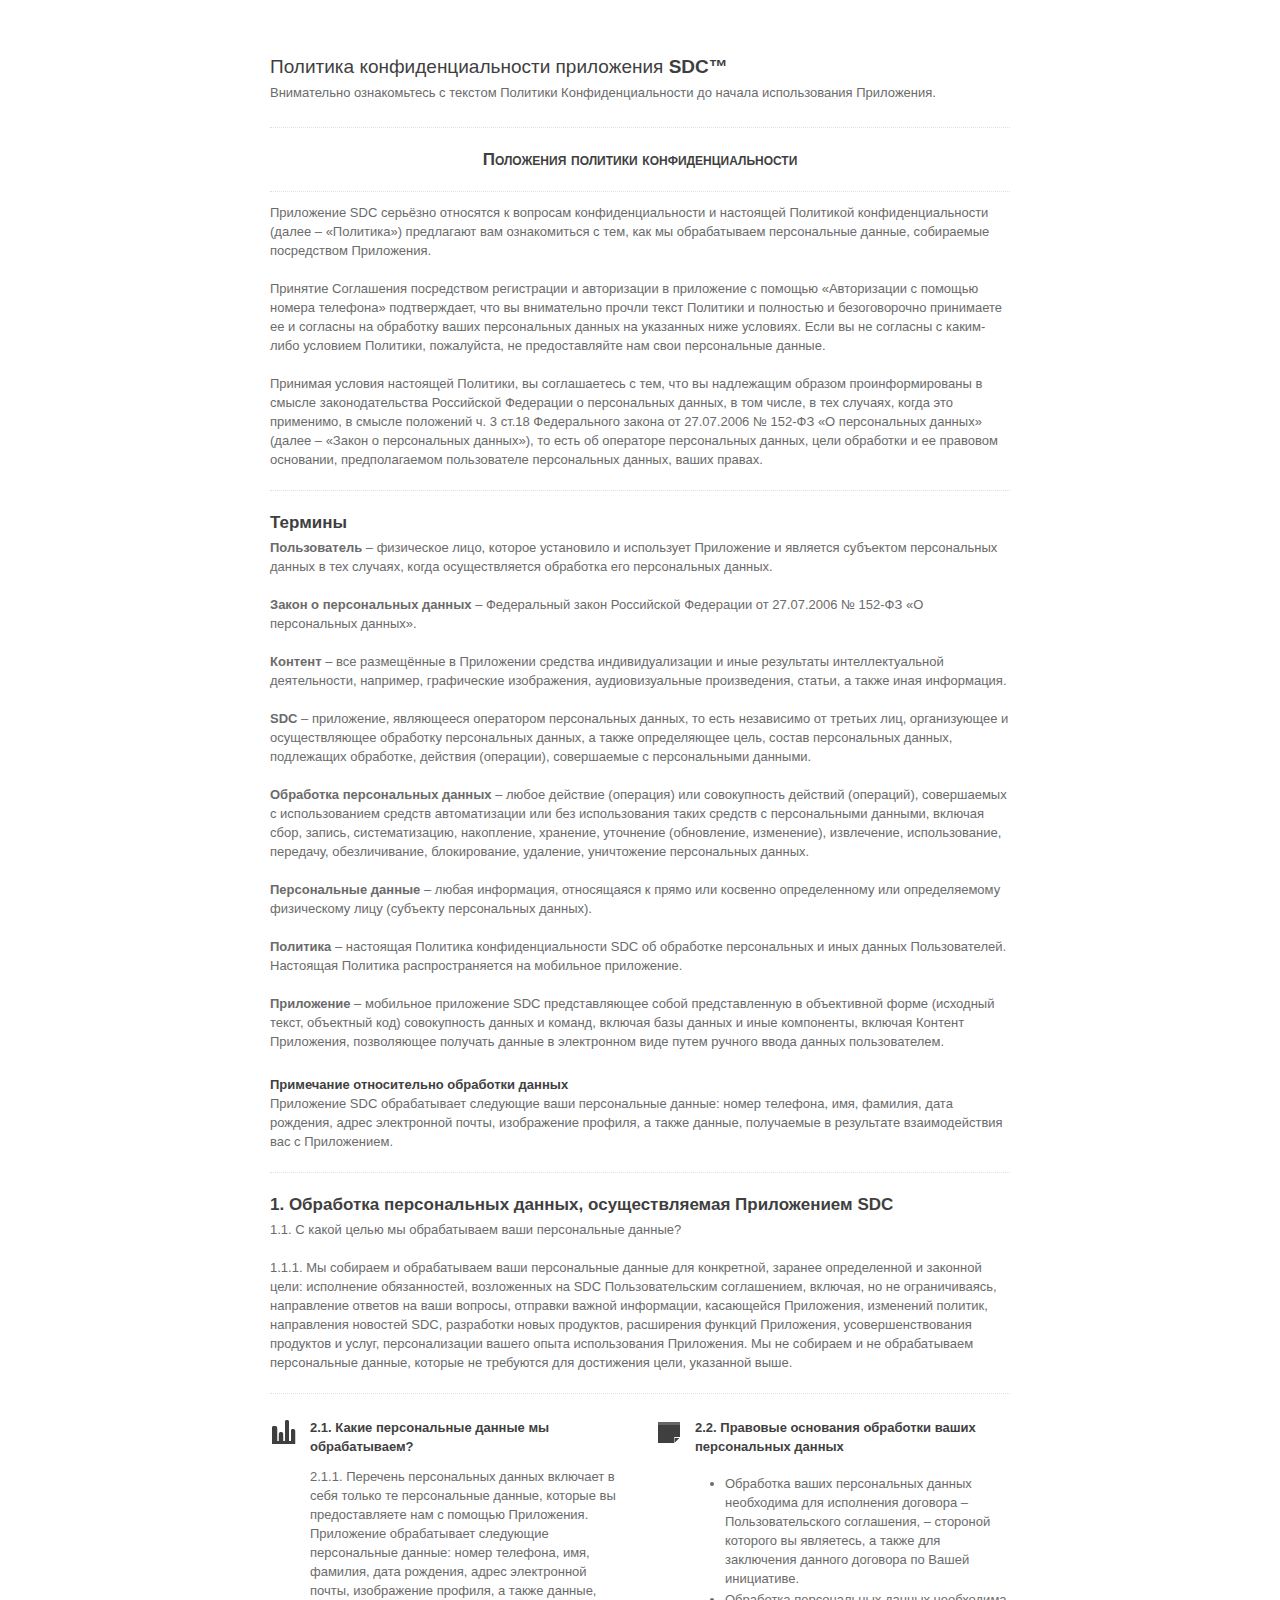
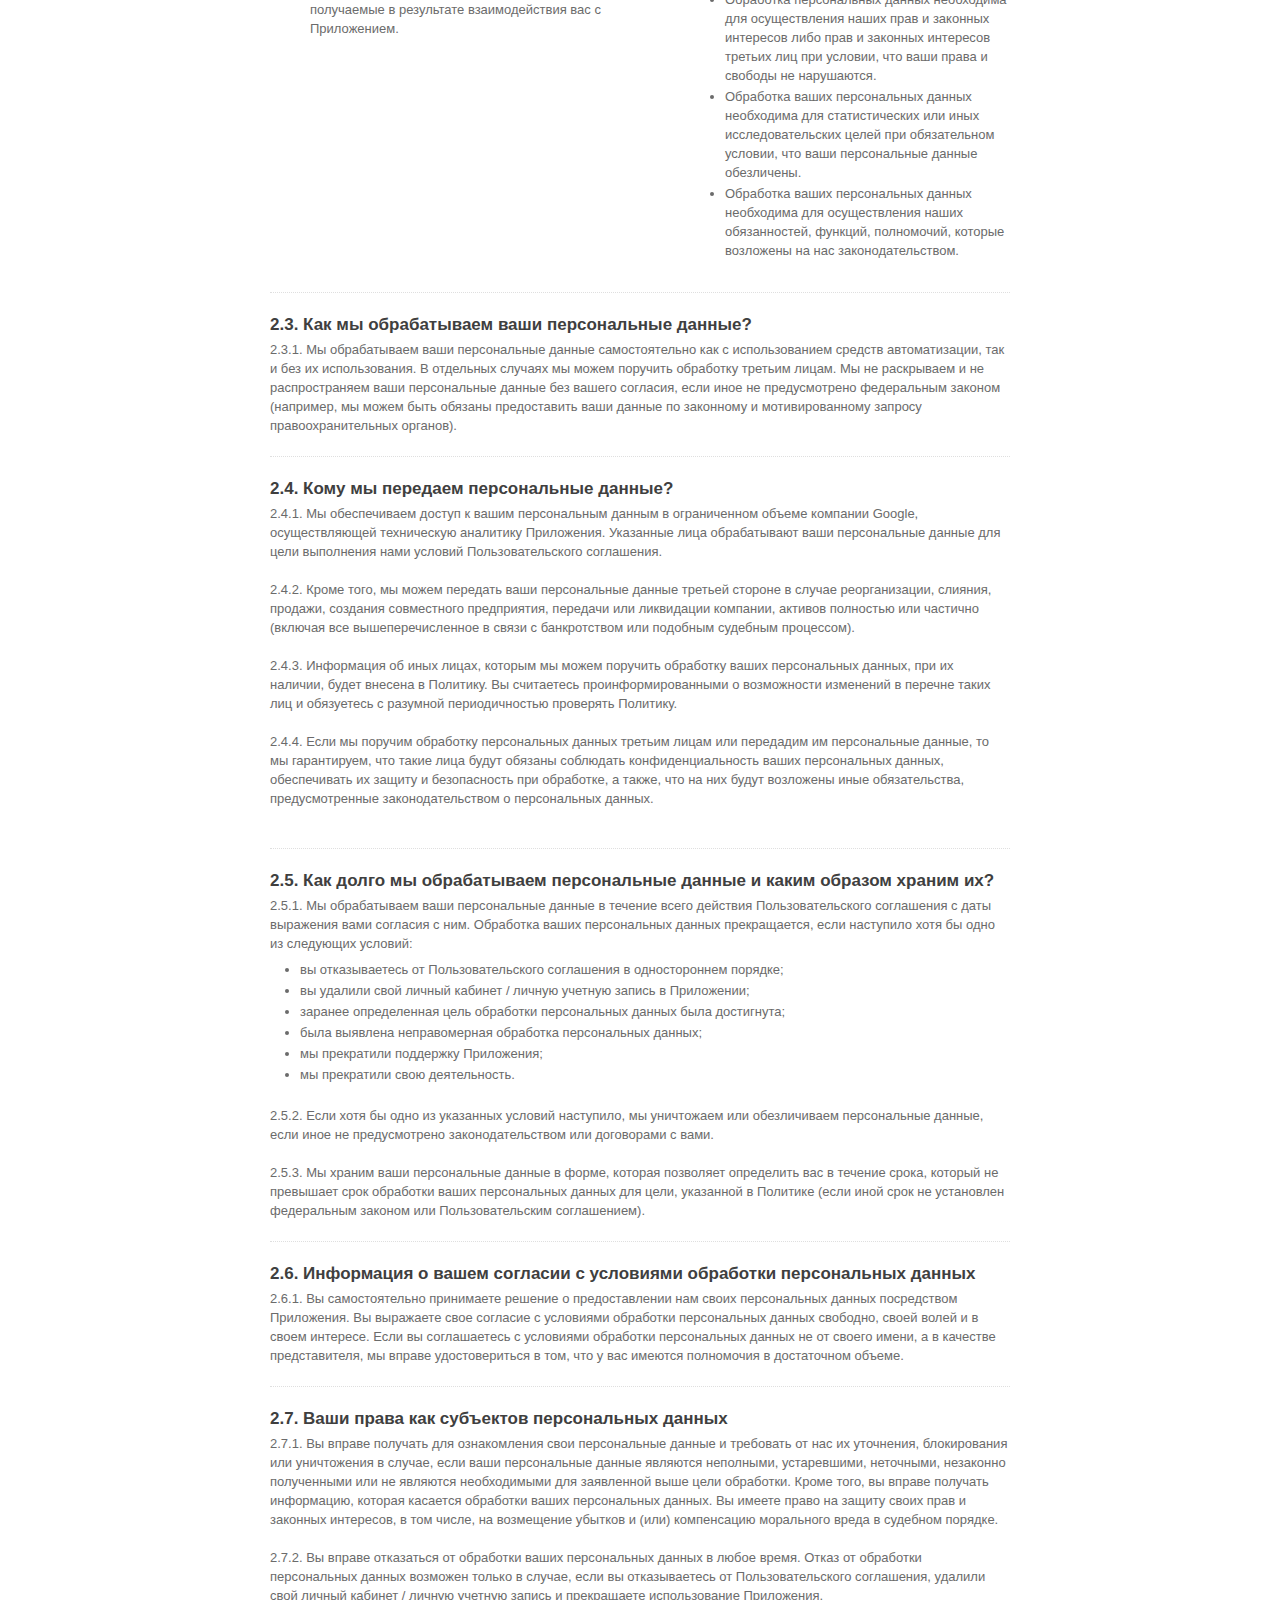
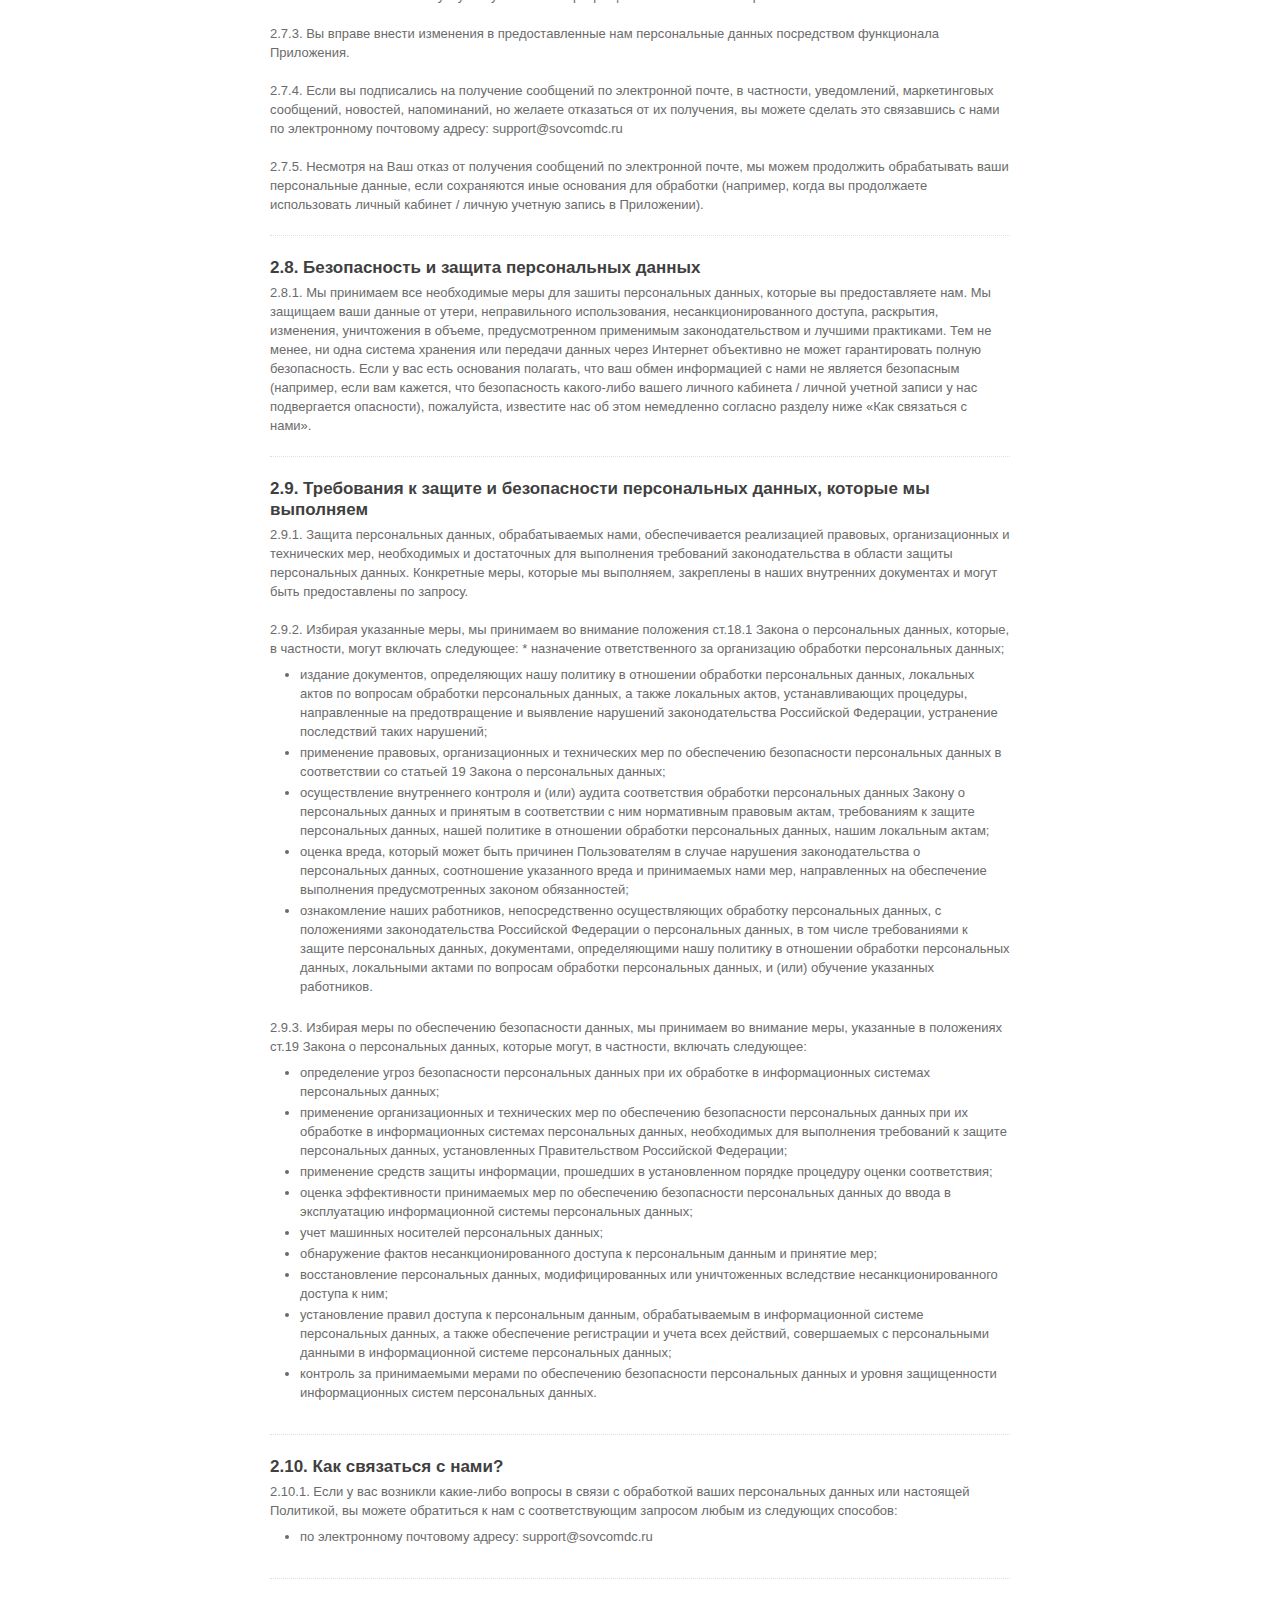
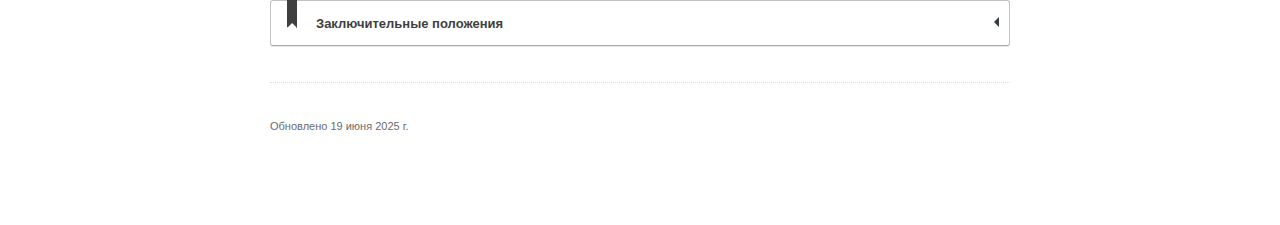
<file: privacy-policy.html>
<html id="iubenda_policy" class="iubenda_fixed_policy"><head>

  <title>Политика конфиденциальности</title>

  <meta http-equiv="Content-Language" content="ru">
  <meta http-equiv="Content-Type" content="text/html; charset=utf-8">
  <meta itemprop="name" content="Политика конфиденциальности SDC">
  <meta itemprop="description" content="This Application collects some Personal Data from its Users.">
  <meta name="locale" content="ru">
  <meta name="title" content="This Application collects some Personal Data from its Users.">
  <meta name="description" content="This Application collects some Personal Data from its Users.">
  <meta name="og:title" content="Terms of Use">
  <meta name="og:description" content="This Application collects some Personal Data from its Users.">
  <meta name="og:locale" content="en">
  <meta name="og:type" content="website">
  <meta name="viewport" content="width=device-width">
  <meta name="robots" content="noindex, follow">

  <link href="assets/privacy_policy.css" media="screen" rel="stylesheet" type="text/css">
  <script src="assets/privacy_policy.js" type="text/javascript"></script>

  <style type="text/css">#iubenda_policy #wbars {height:698px;}
  #iubenda_policy .iub_container > .iub_footer {  -webkit-box-shadow: none;  -moz-box-shadow: none;  box-shadow: none;  border-top: 1px solid #DDD; }
  #iubenda_policy.iubenda_vip_policy.iubenda_fixed_policy .iub_container {max-width: none; padding-top: 0;}</style></head>
  <body>

    <div id="wbars_all">
      <div class="iub_container iub_base_container">
        <div id="wbars">
          <div class="iub_content legal_pp">

            <div class="iub_header">
              <h1>Политика конфиденциальности приложения <strong>SDC™</strong></h1>
              <p>Внимательно ознакомьтесь с текстом Политики Конфиденциальности до начала использования Приложения.</p>
            </div>

            <div class="simple_pp"></div>

            <div class="one_line_col">
              <h2 style="text-align: center; font-variant:small-caps;">Положения политики конфиденциальности</h2>
            </div>

            <div class="one_line_col">
              <p>
                Приложение SDC серьёзно относятся к вопросам конфиденциальности и настоящей Политикой конфиденциальности (далее – «Политика») предлагают вам ознакомиться с тем, как мы обрабатываем персональные данные, собираемые посредством Приложения.<br>
                <br>
                Принятие Соглашения посредством регистрации и авторизации в приложение с помощью «Авторизации с помощью номера телефона» подтверждает, что вы внимательно прочли текст Политики и полностью и безоговорочно принимаете ее и согласны на обработку ваших персональных данных на указанных ниже условиях. Если вы не согласны с каким-либо условием Политики, пожалуйста, не предоставляйте нам свои персональные данные.<br>
                <br>
                Принимая условия настоящей Политики, вы соглашаетесь с тем, что вы надлежащим образом проинформированы в смысле законодательства Российской Федерации о персональных данных, в том числе, в тех случаях, когда это применимо, в смысле положений ч. 3 ст.18 Федерального закона от 27.07.2006 № 152-ФЗ «О персональных данных» (далее – «Закон о персональных данных»), то есть об операторе персональных данных, цели обработки и ее правовом основании, предполагаемом пользователе персональных данных, ваших правах.
              </p>
            </div>

            <div class="one_line_col">
              <h2 id="types_of_data">Термины</h2>
              <p>
                <strong>Пользователь</strong> – физическое лицо, которое установило и использует Приложение и является субъектом персональных данных в тех случаях, когда осуществляется обработка его персональных данных.<br>
                <br>
                <strong>Закон о персональных данных</strong> – Федеральный закон Российской Федерации от 27.07.2006 № 152-ФЗ «О персональных данных».<br>
                <br>
                <strong>Контент</strong> – все размещённые в Приложении средства индивидуализации и иные результаты интеллектуальной деятельности, например, графические изображения, аудиовизуальные произведения, статьи, а также иная информация.<br>
                <br>
                <strong>SDC</strong> – приложение, являющееся оператором персональных данных, то есть независимо от третьих лиц, организующее и осуществляющее обработку персональных данных, а также определяющее цель, состав персональных данных, подлежащих обработке, действия (операции), совершаемые с персональными данными.<br>
                <br>
                <strong>Обработка персональных данных</strong> – любое действие (операция) или совокупность действий (операций), совершаемых с использованием средств автоматизации или без использования таких средств с персональными данными, включая сбор, запись, систематизацию, накопление, хранение, уточнение (обновление, изменение), извлечение, использование, передачу, обезличивание, блокирование, удаление, уничтожение персональных данных.<br>
                <br>
                <strong>Персональные данные</strong> – любая информация, относящаяся к прямо или косвенно определенному или определяемому физическому лицу (субъекту персональных данных).<br>
                <br>
                <strong>Политика</strong> – настоящая Политика конфиденциальности SDC об обработке персональных и иных данных Пользователей. Настоящая Политика распространяется на мобильное приложение.<br>
                <br>
                <strong>Приложение</strong> – мобильное приложение SDC представляющее собой представленную в объективной форме (исходный текст, объектный код) совокупность данных и команд, включая базы данных и иные компоненты, включая Контент Приложения, позволяющее получать данные в электронном виде путем ручного ввода данных пользователем.

                <h3>Примечание относительно обработки данных</h3>
                <p>
                  Приложение SDC обрабатывает следующие ваши персональные данные: номер телефона, имя, фамилия, дата рождения, адрес электронной почты, изображение профиля, а также данные, получаемые в результате взаимодействия вас с Приложением.
                </p>
              </div>

              <div class="one_line_col">
                <h2 id="data_processing_detailed_info">1. Обработка персональных данных, осуществляемая Приложением SDC</h2>
                <p>
                  1.1. С какой целью мы обрабатываем ваши персональные данные?<br>
                  <br>
                  1.1.1. Мы собираем и обрабатываем ваши персональные данные для конкретной, заранее определенной и законной цели: исполнение обязанностей, возложенных на SDC Пользовательским соглашением, включая, но не ограничиваясь, направление ответов на ваши вопросы, отправки важной информации, касающейся Приложения, изменений политик, направления новостей SDC, разработки новых продуктов, расширения функций Приложения, усовершенствования продуктов и услуг, персонализации вашего опыта использования Приложения. Мы не собираем и не обрабатываем персональные данные, которые не требуются для достижения цели, указанной выше.
                </p>
              </div>

              <div class="simple_pp">
                <ul class="for_boxes cf">
                  <li class="one_line_col">
                    <ul class="for_boxes">
                      <li>
                        <div class="iconed policyicon_purpose_5">
                          <h3>2.1. Какие персональные данные мы обрабатываем?</h3>
                          <ul class="unstyled">
                            <li>
                              <p>
                                2.1.1. Перечень персональных данных включает в себя только те персональные данные, которые вы предоставляете нам с помощью Приложения. Приложение обрабатывает следующие персональные данные: номер телефона, имя, фамилия, дата рождения, адрес электронной почты, изображение профиля, а также данные, получаемые в результате взаимодействия вас с Приложением.
                              </p>
                            </li>
                          </ul>
                        </div>
                      </li>
                      <li>
                        <div class="iconed policyicon_purpose_18">
                          <h3>2.2. Правовые основания обработки ваших персональных данных</h3>
                          <ul class="unstyled">
                            <li>
                              <p>
                                <ul>
                                  <li>Обработка ваших персональных данных необходима для исполнения договора – Пользовательского соглашения, – стороной которого вы являетесь, а также для заключения данного договора по Вашей инициативе.</li>
                                  <li>Обработка персональных данных необходима для осуществления наших прав и законных интересов либо прав и законных интересов третьих лиц при условии, что ваши права и свободы не нарушаются.</li>
                                  <li>Обработка ваших персональных данных необходима для статистических или иных исследовательских целей при обязательном условии, что ваши персональные данные обезличены.</li>
                                  <li>Обработка ваших персональных данных необходима для осуществления наших обязанностей, функций, полномочий, которые возложены на нас законодательством.</li>
                                </ul>
                              </p>
                            </li>
                          </ul>
                        </div>
                      </li>
                    </ul>
                  </li>
                </ul>
              </div>

              <div class="one_line_col">
                <h2 id="types_of_data">2.3. Как мы обрабатываем ваши персональные данные?</h2>
                <p>
                  2.3.1. Мы обрабатываем ваши персональные данные самостоятельно как с использованием средств автоматизации, так и без их использования. В отдельных случаях мы можем поручить обработку третьим лицам. Мы не раскрываем и не распространяем ваши персональные данные без вашего согласия, если иное не предусмотрено федеральным законом (например, мы можем быть обязаны предоставить ваши данные по законному и мотивированному запросу правоохранительных органов).
                </p>
              </div>

              <div class="one_line_col">
                <h2 id="types_of_data">2.4. Кому мы передаем персональные данные?</h2>
                <p>
                  2.4.1. Мы обеспечиваем доступ к вашим персональным данным в ограниченном объеме компании Google, осуществляющей техническую аналитику Приложения. Указанные лица обрабатывают ваши персональные данные для цели выполнения нами условий Пользовательского соглашения.<br>
                  <br>
                  2.4.2. Кроме того, мы можем передать ваши персональные данные третьей стороне в случае реорганизации, слияния, продажи, создания совместного предприятия, передачи или ликвидации компании, активов полностью или частично (включая все вышеперечисленное в связи с банкротством или подобным судебным процессом).<br>
                  <br>
                  2.4.3. Информация об иных лицах, которым мы можем поручить обработку ваших персональных данных, при их наличии, будет внесена в Политику. Вы считаетесь проинформированными о возможности изменений в перечне таких лиц и обязуетесь с разумной периодичностью проверять Политику.<br>
                  <br>
                  2.4.4. Если мы поручим обработку персональных данных третьим лицам или передадим им персональные данные, то мы гарантируем, что такие лица будут обязаны соблюдать конфиденциальность ваших персональных данных, обеспечивать их защиту и безопасность при обработке, а также, что на них будут возложены иные обязательства, предусмотренные законодательством о персональных данных.<br>
                  <br>
                </p>
              </div>

              <div class="one_line_col">
                <h2 id="types_of_data">2.5. Как долго мы обрабатываем персональные данные и каким образом храним их?</h2>
                <p>
                  2.5.1. Мы обрабатываем ваши персональные данные в течение всего действия Пользовательского соглашения с даты выражения вами согласия с ним. Обработка ваших персональных данных прекращается, если наступило хотя бы одно из следующих условий:
                  <ul>
                    <li>вы отказываетесь от Пользовательского соглашения в одностороннем порядке;</li>
                    <li>вы удалили свой личный кабинет / личную учетную запись в Приложении;</li>
                    <li>заранее определенная цель обработки персональных данных была достигнута;</li>
                    <li>была выявлена неправомерная обработка персональных данных;</li>
                    <li>мы прекратили поддержку Приложения;</li>
                    <li>мы прекратили свою деятельность.</li>
                  </ul>
                </p>
                <p>
                  2.5.2. Если хотя бы одно из указанных условий наступило, мы уничтожаем или обезличиваем персональные данные, если иное не предусмотрено законодательством или договорами с вами.<br>
                  <br>
                  2.5.3. Мы храним ваши персональные данные в форме, которая позволяет определить вас в течение срока, который не превышает срок обработки ваших персональных данных для цели, указанной в Политике (если иной срок не установлен федеральным законом или Пользовательским соглашением).
                </p>
              </div>

              <div class="one_line_col">
                <h2 id="types_of_data">2.6. Информация о вашем согласии с условиями обработки персональных данных</h2>
                <p>
                  2.6.1. Вы самостоятельно принимаете решение о предоставлении нам своих персональных данных посредством Приложения. Вы выражаете свое согласие с условиями обработки персональных данных свободно, своей волей и в своем интересе. Если вы соглашаетесь с условиями обработки персональных данных не от своего имени, а в качестве представителя, мы вправе удостовериться в том, что у вас имеются полномочия в достаточном объеме.
                </p>
              </div>

              <div class="one_line_col">
                <h2 id="types_of_data">2.7. Ваши права как субъектов персональных данных</h2>
                <p>
                  2.7.1. Вы вправе получать для ознакомления свои персональные данные и требовать от нас их уточнения, блокирования или уничтожения в случае, если ваши персональные данные являются неполными, устаревшими, неточными, незаконно полученными или не являются необходимыми для заявленной выше цели обработки. Кроме того, вы вправе получать информацию, которая касается обработки ваших персональных данных. Вы имеете право на защиту своих прав и законных интересов, в том числе, на возмещение убытков и (или) компенсацию морального вреда в судебном порядке.<br>
                  <br>
                  2.7.2. Вы вправе отказаться от обработки ваших персональных данных в любое время. Отказ от обработки персональных данных возможен только в случае, если вы отказываетесь от Пользовательского соглашения, удалили свой личный кабинет / личную учетную запись и прекращаете использование Приложения.<br>
                  <br>
                  2.7.3. Вы вправе внести изменения в предоставленные нам персональные данных посредством функционала Приложения.<br>
                  <br>
                  2.7.4. Если вы подписались на получение сообщений по электронной почте, в частности, уведомлений, маркетинговых сообщений, новостей, напоминаний, но желаете отказаться от их получения, вы можете сделать это связавшись с нами по электронному почтовому адресу: support@sovcomdc.ru<br>
                  <br>
                  2.7.5. Несмотря на Ваш отказ от получения сообщений по электронной почте, мы можем продолжить обрабатывать ваши персональные данные, если сохраняются иные основания для обработки (например, когда вы продолжаете использовать личный кабинет / личную учетную запись в Приложении).
                </p>
              </div>

              <div class="one_line_col">
                <h2 id="types_of_data">2.8. Безопасность и защита персональных данных</h2>
                <p>
                  2.8.1. Мы принимаем все необходимые меры для зашиты персональных данных, которые вы предоставляете нам. Мы защищаем ваши данные от утери, неправильного использования, несанкционированного доступа, раскрытия, изменения, уничтожения в объеме, предусмотренном применимым законодательством и лучшими практиками. Тем не менее, ни одна система хранения или передачи данных через Интернет объективно не может гарантировать полную безопасность. Если у вас есть основания полагать, что ваш обмен информацией с нами не является безопасным (например, если вам кажется, что безопасность какого-либо вашего личного кабинета / личной учетной записи у нас подвергается опасности), пожалуйста, известите нас об этом немедленно согласно разделу ниже «Как связаться с нами».
                </p>
              </div>

              <div class="one_line_col">
                <h2 id="types_of_data">2.9. Требования к защите и безопасности персональных данных, которые мы выполняем</h2>
                <p>
                  2.9.1. Защита персональных данных, обрабатываемых нами, обеспечивается реализацией правовых, организационных и технических мер, необходимых и достаточных для выполнения требований законодательства в области защиты персональных данных. Конкретные меры, которые мы выполняем, закреплены в наших внутренних документах и могут быть предоставлены по запросу.<br>
                  <br>
                  2.9.2. Избирая указанные меры, мы принимаем во внимание положения ст.18.1 Закона о персональных данных, которые, в частности, могут включать следующее:
                  * назначение ответственного за организацию обработки персональных данных;
                  <ul>
                    <li>издание документов, определяющих нашу политику в отношении обработки персональных данных, локальных актов по вопросам обработки персональных данных, а также локальных актов, устанавливающих процедуры, направленные на предотвращение и выявление нарушений законодательства Российской Федерации, устранение последствий таких нарушений;</li>
                    <li>применение правовых, организационных и технических мер по обеспечению безопасности персональных данных в соответствии со статьей 19 Закона о персональных данных;</li>
                    <li>осуществление внутреннего контроля и (или) аудита соответствия обработки персональных данных Закону о персональных данных и принятым в соответствии с ним нормативным правовым актам, требованиям к защите персональных данных, нашей политике в отношении обработки персональных данных, нашим локальным актам;</li>
                    <li>оценка вреда, который может быть причинен Пользователям в случае нарушения законодательства о персональных данных, соотношение указанного вреда и принимаемых нами мер, направленных на обеспечение выполнения предусмотренных законом обязанностей;</li>
                    <li>ознакомление наших работников, непосредственно осуществляющих обработку персональных данных, с положениями законодательства Российской Федерации о персональных данных, в том числе требованиями к защите персональных данных, документами, определяющими нашу политику в отношении обработки персональных данных, локальными актами по вопросам обработки персональных данных, и (или) обучение указанных работников.</li>
                  </ul>
                </p>
                <p>
                  2.9.3. Избирая меры по обеспечению безопасности данных, мы принимаем во внимание меры, указанные в положениях ст.19 Закона о персональных данных, которые могут, в частности, включать следующее:
                  <ul>
                    <li>определение угроз безопасности персональных данных при их обработке в информационных системах персональных данных;</li>
                    <li>применение организационных и технических мер по обеспечению безопасности персональных данных при их обработке в информационных системах персональных данных, необходимых для выполнения требований к защите персональных данных, установленных Правительством Российской Федерации;</li>
                    <li>применение средств защиты информации, прошедших в установленном порядке процедуру оценки соответствия;</li>
                    <li>оценка эффективности принимаемых мер по обеспечению безопасности персональных данных до ввода в эксплуатацию информационной системы персональных данных;</li>
                    <li>учет машинных носителей персональных данных;</li>
                    <li>обнаружение фактов несанкционированного доступа к персональным данным и принятие мер;</li>
                    <li>восстановление персональных данных, модифицированных или уничтоженных вследствие несанкционированного доступа к ним;</li>
                    <li>установление правил доступа к персональным данным, обрабатываемым в информационной системе персональных данных, а также обеспечение регистрации и учета всех действий, совершаемых с персональными данными в информационной системе персональных данных;</li>
                    <li>контроль за принимаемыми мерами по обеспечению безопасности персональных данных и уровня защищенности информационных систем персональных данных.</li>
                  </ul>
                </p>
              </div>

              <div class="one_line_col">
                <h2 id="types_of_data">2.10. Как связаться с нами?</h2>
                <p>
                  2.10.1. Если у вас возникли какие-либо вопросы в связи с обработкой ваших персональных данных или настоящей Политикой, вы можете обратиться к нам с соответствующим запросом любым из следующих способов:
                  <ul>
                    <li>по электронному почтовому адресу: support@sovcomdc.ru</li>
                  </ul>
                </p>
              </div>

              <div class="one_line_col">

                <div class="box_primary box_10 definitions expand collapsed">

                  <h3 class="expand-click w_icon_24 icon_ribbon">
                    Заключительные положения
                  </h3>

                  <div class="expand-content" style="display: none;">
                    <p>
                      Мы можем изменить настоящую Политику без уведомления (предварительного или последующего). Дата последнего изменения будет указываться в пункте «Дата вступления в силу», которая будет обозначать дату вступления Политики в силу в новой редакции. Пункт «Версия Политики» будет изменяться соответствующим образом. Любые изменения данной Политики вступают в силу с даты публикации новой версии Политики в Приложении.<br>
                      <br>
                      Использование вами Приложения после внесения изменений означает, что вы ознакомились и выразили согласие с положениями Политики в новой редакции.   Пожалуйста, периодически просматривайте данную Политику, в особенности перед тем, как предоставить какие-либо персональные данные. Если вы будете не согласны с обновленной редакцией Политики, пожалуйста, не используйте наше Приложение и уведомите нас об этом.
                    </p>
                  </div>
                </div>
              </div>

              <div class="iub_footer">
                <p>Обновлено 19 июня 2025 г.</p>
              </div>

              <script type="text/javascript">
              window.tryFunc = function(fName,args){
                if(typeof window[fName]==='function'){
                  window[fName](args);
                }else{
                  if(args){
                    if(args.href){
                      window.open(args.href)
                    }
                  }
                }
                return false;
              }
              </script>


            </div>
          </div>


        </div>
      </div>

      <script type="text/javascript">

      var privacyPolicy = new PrivacyPolicy({
        id:1489921,
        noBrand:true
      })

      $(document).ready(function() {

        privacyPolicy.start();

        $(".expand-content").hide();
        $(".expand").addClass("collapsed");
        $(".expand .expand-click").click(function () {
          $(this).parents(".expand").toggleClass("collapsed");
          $(this).parents(".expand").toggleClass("expanded");
          $(this).parents(".expand-item").toggleClass("hover");
          $(this).children('.icon-17').toggleClass("icon-expand");
          $(this).children('.icon-17').toggleClass("icon-collapse");
          $(this).parents('.expand').children('.expand-content').slideToggle("fast");
        });

      });
      </script>
    </body></html>
</file>
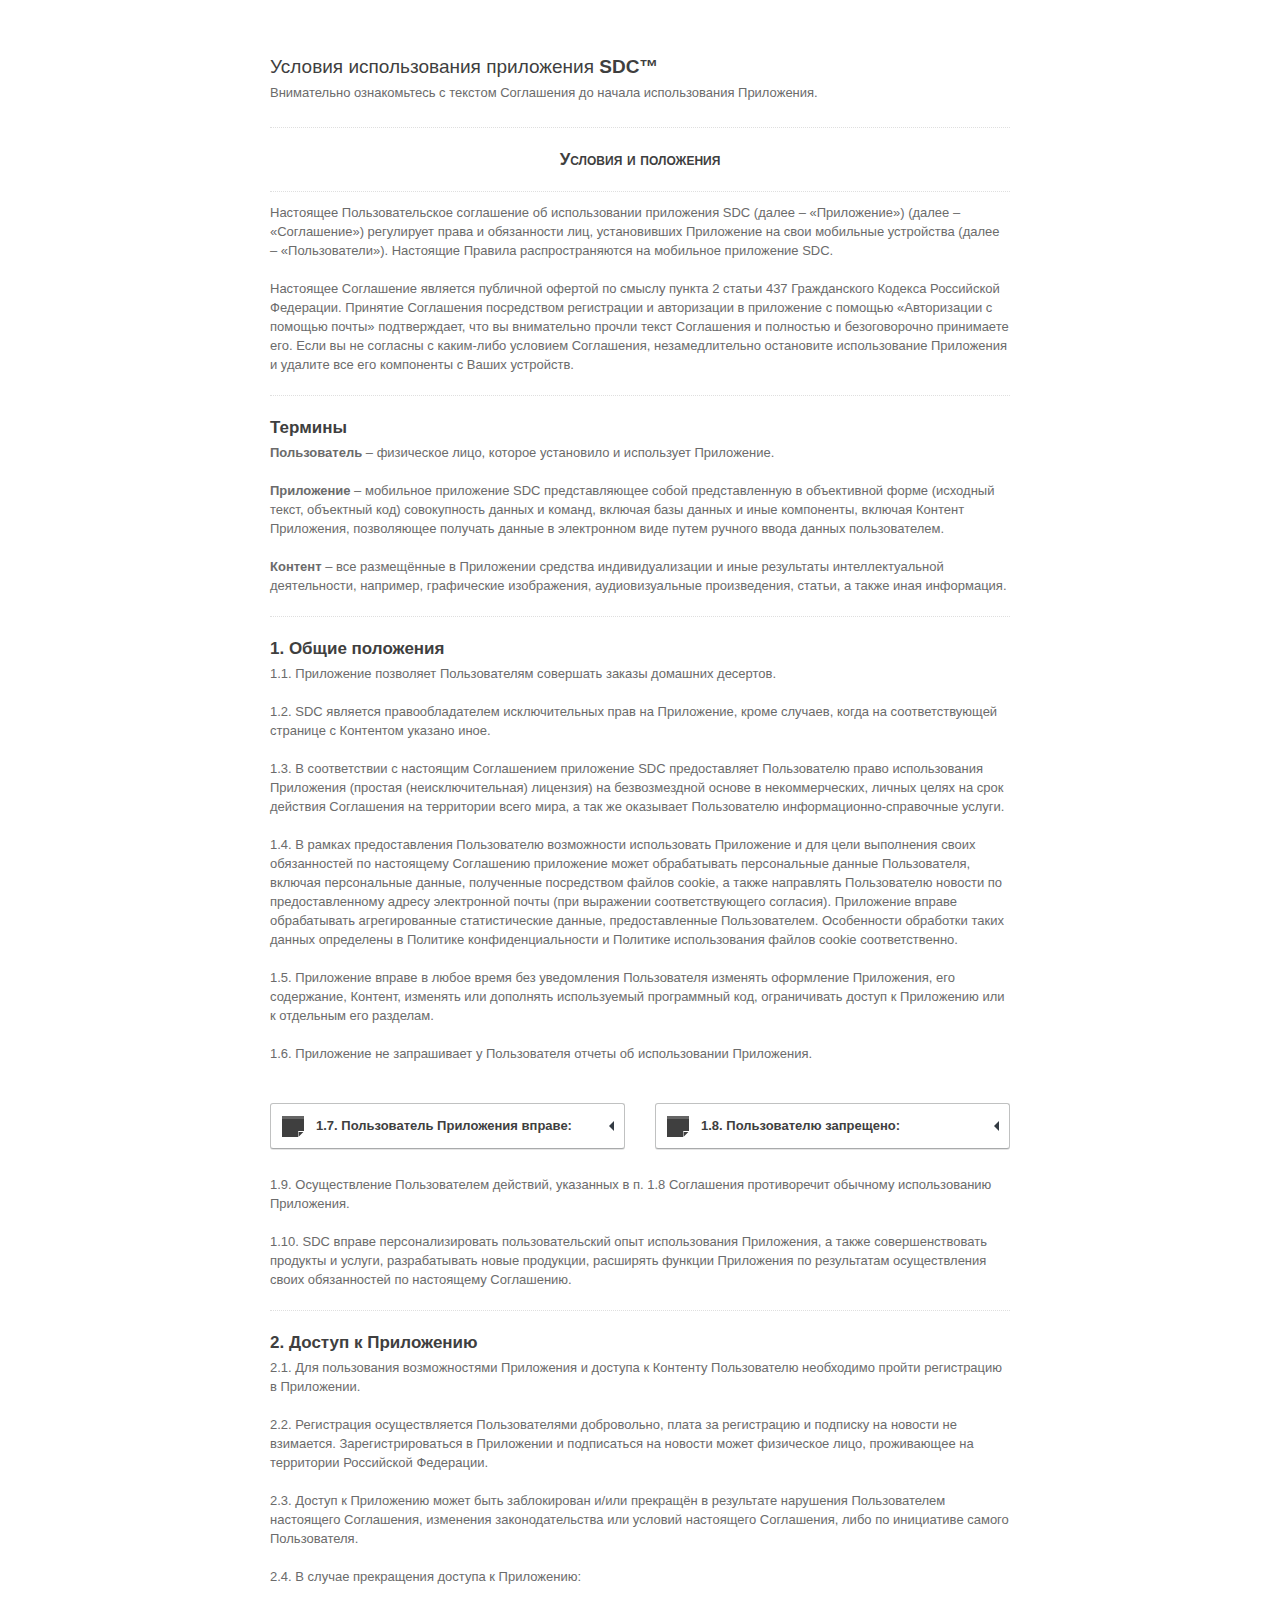
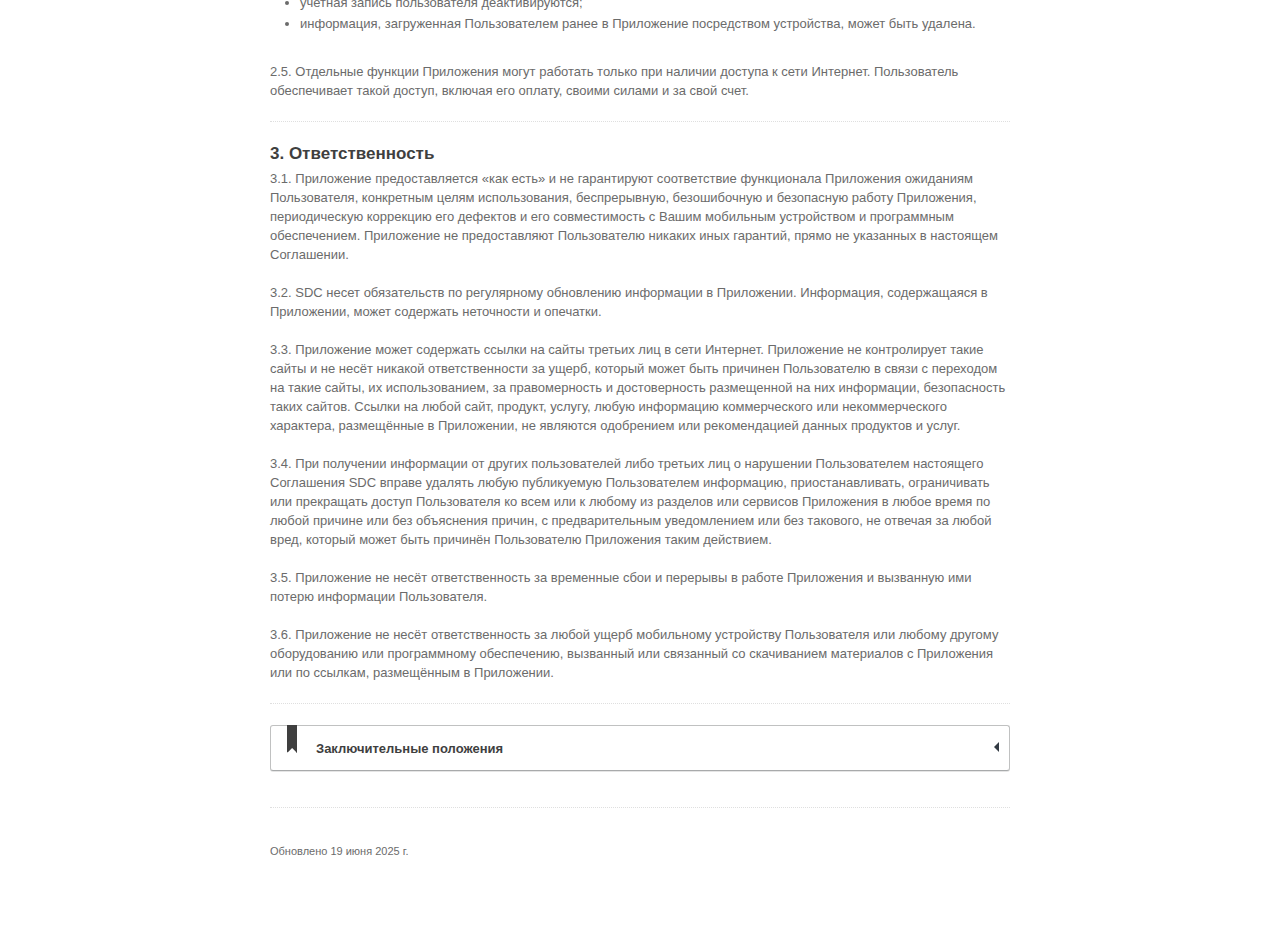
<file: terms.html>
<html id="iubenda_policy" class="iubenda_fixed_policy"><head>

  <title>Terms of Use</title>

  <meta http-equiv="Content-Language" content="en">
  <meta http-equiv="Content-Type" content="text/html; charset=utf-8">
  <meta itemprop="name" content="Условия использования SDC">
  <meta itemprop="description" content="This Application collects some Personal Data from its Users.">
  <meta name="locale" content="en">
  <meta name="title" content="This Application collects some Personal Data from its Users.">
  <meta name="description" content="This Application collects some Personal Data from its Users.">
  <meta name="og:title" content="Terms of Use">
  <meta name="og:description" content="This Application collects some Personal Data from its Users.">
  <meta name="og:locale" content="en">
  <meta name="og:type" content="website">
  <meta name="viewport" content="width=device-width">
  <meta name="robots" content="noindex, follow">

  <link href="assets/privacy_policy.css" media="screen" rel="stylesheet" type="text/css">
  <script src="assets/privacy_policy.js" type="text/javascript"></script>

  <style type="text/css">#iubenda_policy #wbars {height:698px;}
  #iubenda_policy .iub_container > .iub_footer {  -webkit-box-shadow: none;  -moz-box-shadow: none;  box-shadow: none;  border-top: 1px solid #DDD; }
  #iubenda_policy.iubenda_vip_policy.iubenda_fixed_policy .iub_container {max-width: none; padding-top: 0;}</style></head>
  <body>

    <div id="wbars_all">
      <div class="iub_container iub_base_container">
        <div id="wbars">
          <div class="iub_content legal_pp">

            <div class="iub_header">
              <h1>Условия использования приложения <strong>SDC™</strong></h1>
              <p>Внимательно ознакомьтесь с текстом Соглашения до начала использования Приложения.</p>
            </div>

            <div class="simple_pp"></div>

            <div class="one_line_col">
              <h2 style="text-align: center; font-variant:small-caps;">Условия и положения</h2>
            </div>

            <div class="one_line_col">
              <p>
                Настоящее Пользовательское соглашение об использовании приложения SDC (далее – «Приложение») (далее – «Соглашение») регулирует права и обязанности лиц, установивших Приложение на свои мобильные устройства (далее – «Пользователи»). Настоящие Правила распространяются на мобильное приложение SDC.<br>
                <br>
                Настоящее Соглашение является публичной офертой по смыслу пункта 2 статьи 437 Гражданского Кодекса Российской Федерации. Принятие Соглашения посредством регистрации и авторизации в приложение с помощью «Авторизации с помощью почты» подтверждает, что вы внимательно прочли текст Соглашения и полностью и безоговорочно принимаете его. Если вы не согласны с каким-либо условием Соглашения, незамедлительно остановите использование Приложения и удалите все его компоненты с Ваших устройств.<br>
              </p>
            </div>

            <div class="one_line_col">
              <h2 id="types_of_data">Термины</h2>
              <p>
                <strong>Пользователь</strong> – физическое лицо, которое установило и использует Приложение.<br>
                <br>
                <strong>Приложение</strong> – мобильное приложение SDC представляющее собой представленную в объективной форме (исходный текст, объектный код) совокупность данных и команд, включая базы данных и иные компоненты, включая Контент Приложения, позволяющее получать данные в электронном виде путем ручного ввода данных пользователем.<br>
                <br>
                <strong>Контент</strong> – все размещённые в Приложении средства индивидуализации и иные результаты интеллектуальной деятельности, например, графические изображения, аудиовизуальные произведения, статьи, а также иная информация.
              </div>

              <div class="one_line_col">
                <h2 id="data_processing_detailed_info">1. Общие положения</h2>
                <p>1.1. Приложение позволяет Пользователям совершать заказы домашних десертов.<br>
                  <br>
                  1.2. SDC является правообладателем исключительных прав на Приложение, кроме случаев, когда на соответствующей странице с Контентом указано иное.<br>
                  <br>
                  1.3. В соответствии с настоящим Соглашением приложение SDC предоставляет Пользователю право использования Приложения (простая (неисключительная) лицензия) на безвозмездной основе в некоммерческих, личных целях на срок действия Соглашения на территории всего мира, а так же оказывает Пользователю информационно-справочные услуги.<br>
                  <br>
                  1.4. В рамках предоставления Пользователю возможности использовать Приложение и для цели выполнения своих обязанностей по настоящему Соглашению приложение может обрабатывать персональные данные Пользователя, включая персональные данные, полученные посредством файлов cookie, а также направлять Пользователю новости по предоставленному адресу электронной почты (при выражении соответствующего согласия). Приложение вправе обрабатывать агрегированные статистические данные, предоставленные Пользователем. Особенности обработки таких данных определены в Политике конфиденциальности и Политике использования файлов cookie соответственно.<br>
                  <br>
                  1.5. Приложение вправе в любое время без уведомления Пользователя изменять оформление Приложения, его содержание, Контент, изменять или дополнять используемый программный код, ограничивать доступ к Приложению или к отдельным его разделам.<br>
                  <br>
                  1.6. Приложение не запрашивает у Пользователя отчеты об использовании Приложения.<br>
                  <br></p>

                  <ul class="for_boxes">
                    <li>
                      <div class="box_primary box_10 expand collapsed">
                        <h3 class="expand-click w_icon_24 policyicon_purpose_6083956">1.7. Пользователь Приложения вправе:</h3>
                        <div class="expand-content" style="display: none;">
                          <p>
                            1.7.1. использовать Приложение следующими допустимыми способами: скачивание, хранение, установка, запуск, использование по прямому функциональному назначению. Права использования Приложения, прямо не предусмотренные в Соглашении, считаются не предоставленными Пользователю. Пользователь вправе устанавливать Приложение на неограниченное число мобильных устройств;<br>
                            <br>
                            1.7.2. обращаться с жалобами в отношении функционирования Приложения и Контента, размещённого в Приложении;<br>
                            <br>
                            1.7.3. подписываться на новости, маркетинговые рассылки в Приложении и получать их на предоставленный при регистрации адрес электронной почты. Пользователь вправе отказаться от подписки на новости и маркетинговые рассылки в любое время в соответствующем разделе Приложения.<br>
                          </p>
                        </div>
                      </div>
                    </li>

                    <li>
                      <div class="box_primary box_10 expand collapsed">
                        <h3 class="expand-click w_icon_24 policyicon_purpose_6083954">1.8. Пользователю запрещено:</h3>
                        <div class="expand-content" style="display: none;">
                          <p>
                            1.8.1. модифицировать Приложение, адаптировать, то есть вносить изменения в целях обеспечения функционирования Приложения на мобильном устройстве Пользователя, исправлять любые ошибки Приложения, в том числе явные, а также изменять/удалять наименование Приложения;<br>
                            <br>
                            1.8.2. сублицензировать третьим лицам право использования Приложения, предоставленное настоящим Соглашением Пользователю;<br>
                            <br>
                            1.8.3. использовать Приложение в коммерческих целях;<br>
                            <br>
                            1.8.4. передавать или уступать права (полностью или частично), предоставленные Пользователю по настоящему Соглашению;<br>
                            <br>
                            1.8.5. преобразовывать объектный код в исходный текст (декомпилировать Приложение) или поручить иным лицам осуществить эти действия;<br>
                            <br>
                            1.8.6. изучать, исследовать или испытывать функционирование Приложения в целях определения идей и принципов, лежащих в основе любого элемента Приложения;<br>
                            <br>
                            1.8.7. передавать свои логин и пароль третьим лицам;<br>
                            <br>
                            1.8.8. распространять, копировать, опубликовывать, перерабатывать, распространять, передавать права, использовать иным образом (помимо допустимого использования в рамках Приложения) Контент Приложения без получения предварительного согласия приложения «SDC™»;<br>
                            <br>
                            1.8.9. вводить в заблуждение относительно своей личности, используя недостоверные данные и (или) логин и пароль другого зарегистрированного пользователя.
                          </p>
                        </div>
                      </div>
                    </li>
                  </ul>
                  <p>
                    1.9. Осуществление Пользователем действий, указанных в п. 1.8 Соглашения противоречит обычному использованию Приложения.<br>
                    <br>
                    1.10. SDC вправе персонализировать пользовательский опыт использования Приложения, а также совершенствовать продукты и услуги, разрабатывать новые продукции, расширять функции Приложения по результатам осуществления своих обязанностей по настоящему Соглашению.
                  </p>
                </div>

                <div class="one_line_col">
                  <h2 id="types_of_data">2. Доступ к Приложению</h2>
                  <p>
                    2.1. Для пользования возможностями Приложения и доступа к Контенту Пользователю необходимо пройти регистрацию в Приложении.<br>
                    <br>
                    2.2. Регистрация осуществляется Пользователями добровольно, плата за регистрацию и подписку на новости не взимается. Зарегистрироваться в Приложении и подписаться на новости может физическое лицо, проживающее на территории Российской Федерации.<br>
                    <br>
                    2.3. Доступ к Приложению может быть заблокирован и/или прекращён в результате нарушения Пользователем настоящего Соглашения, изменения законодательства или условий настоящего Соглашения, либо по инициативе самого Пользователя.<br>
                    <br>
                    2.4. В случае прекращения доступа к Приложению:
                  </p>
                  <ul>
                    <li>учетная запись пользователя деактивируются;</li>
                    <li>информация, загруженная Пользователем ранее в Приложение посредством устройства, может быть удалена.</li>
                  </ul>
                  <br>
                  <p>
                    2.5. Отдельные функции Приложения могут работать только при наличии доступа к сети Интернет. Пользователь обеспечивает такой доступ, включая его оплату, своими силами и за свой счет.
                  </p>
                </div>

                <div class="one_line_col">
                  <h2 id="types_of_data">3. Ответственность</h2>
                  <p>
                    3.1. Приложение предоставляется «как есть» и не гарантируют соответствие функционала Приложения ожиданиям Пользователя, конкретным целям использования, беспрерывную, безошибочную и безопасную работу Приложения, периодическую коррекцию его дефектов и его совместимость с Вашим мобильным устройством и программным обеспечением. Приложение не предоставляют Пользователю никаких иных гарантий, прямо не указанных в настоящем Соглашении.<br>
                    <br>
                    3.2. SDC несет обязательств по регулярному обновлению информации в Приложении. Информация, содержащаяся в Приложении, может содержать неточности и опечатки.<br>
                    <br>
                    3.3. Приложение может содержать ссылки на сайты третьих лиц в сети Интернет. Приложение не контролирует такие сайты и не несёт никакой ответственности за ущерб, который может быть причинен Пользователю в связи с переходом на такие сайты, их использованием, за правомерность и достоверность размещенной на них информации, безопасность таких сайтов. Ссылки на любой сайт, продукт, услугу, любую информацию коммерческого или некоммерческого характера, размещённые в Приложении, не являются одобрением или рекомендацией данных продуктов и услуг.<br>
                    <br>
                    3.4. При получении информации от других пользователей либо третьих лиц о нарушении Пользователем настоящего Соглашения SDC вправе удалять любую публикуемую Пользователем информацию, приостанавливать, ограничивать или прекращать доступ Пользователя ко всем или к любому из разделов или сервисов Приложения в любое время по любой причине или без объяснения причин, с предварительным уведомлением или без такового, не отвечая за любой вред, который может быть причинён Пользователю Приложения таким действием.<br>
                    <br>
                    3.5. Приложение не несёт ответственность за временные сбои и перерывы в работе Приложения и вызванную ими потерю информации Пользователя.<br>
                    <br>
                    3.6. Приложение не несёт ответственность за любой ущерб мобильному устройству Пользователя или любому другому оборудованию или программному обеспечению, вызванный или связанный со скачиванием материалов с Приложения или по ссылкам, размещённым в Приложении.
                  </p>
                </div>

                <div class="one_line_col">

                  <div class="box_primary box_10 definitions expand collapsed">

                    <h3 class="expand-click w_icon_24 icon_ribbon">
                      Заключительные положения
                    </h3>

                    <div class="expand-content" style="display: none;">
                      <p>
                        Настоящее Соглашение вступает в силу с момента его принятия Пользователем и действует в течение неопределённого срока.<br>
                        <br>
                        Пользовательское соглашение регулируется законодательством Российской Федерации.<br>
                        <br>
                        Пользовательское соглашение может быть в любое время изменено в одностороннем порядке без какого-либо специального уведомления путём размещения обновлённого текста в Приложении. Новая редакция Соглашения вступает в силу с момента ее опубликования, если иное не предусмотрено в такой новой редакции Соглашения. Настоящим вы соглашаетесь с тем, что считаетесь проинформированными о возможности таких изменений и соглашаетесь с разумной периодичностью проверять соответствующие изменения. Продолжая использовать Приложение после внесения изменений в Пользовательское соглашение, вы принимаете и соглашаетесь с такими изменениями.<br>
                        <br>
                        Если по тем или иным причинам одно или несколько положений настоящего Соглашения будут признаны недействительными или не имеющими юридической силы, это не оказывает влияния на действительность или применимость остальных положений.<br>
                        <br>
                        Чтобы обратиться к нам с вопросами и предложениями, касающимися Приложения, пожалуйста, используйте информацию, размещённую на сайте.
                      </p>
                    </div>
                  </div>
                </div>

                <div class="iub_footer">
                  <p>Обновлено 19 июня 2025 г.</p>
                </div>

                <script type="text/javascript">
                window.tryFunc = function(fName,args){
                  if(typeof window[fName]==='function'){
                    window[fName](args);
                  }else{
                    if(args){
                      if(args.href){
                        window.open(args.href)
                      }
                    }
                  }
                  return false;
                }
                </script>


              </div>
            </div>


          </div>
        </div>

        <script type="text/javascript">

        var privacyPolicy = new PrivacyPolicy({
          id:1489921,
          noBrand:true
        })

        $(document).ready(function() {

          privacyPolicy.start();

          $(".expand-content").hide();
          $(".expand").addClass("collapsed");
          $(".expand .expand-click").click(function () {
            $(this).parents(".expand").toggleClass("collapsed");
            $(this).parents(".expand").toggleClass("expanded");
            $(this).parents(".expand-item").toggleClass("hover");
            $(this).children('.icon-17').toggleClass("icon-expand");
            $(this).children('.icon-17').toggleClass("icon-collapse");
            $(this).parents('.expand').children('.expand-content').slideToggle("fast");
          });

        });
        </script>
      </body></html>
</file>
<file: assets/privacy_policy.css>
html#iubenda_policy,#iubenda_policy body{margin:0;padding:0}html#iubenda_policy{overflow-y:scroll;font-size:100%;-webkit-text-size-adjust:100%;-ms-text-size-adjust:100%}#iubenda_policy h1,#iubenda_policy h2,#iubenda_policy h3,#iubenda_policy h4,#iubenda_policy h5,#iubenda_policy h6,#iubenda_policy p,#iubenda_policy blockquote,#iubenda_policy pre,#iubenda_policy a,#iubenda_policy abbr,#iubenda_policy acronym,#iubenda_policy address,#iubenda_policy cite,#iubenda_policy code,#iubenda_policy del,#iubenda_policy dfn,#iubenda_policy em,#iubenda_policy img,#iubenda_policy q,#iubenda_policy s,#iubenda_policy samp,#iubenda_policy small,#iubenda_policy strike,#iubenda_policy strong,#iubenda_policy sub,#iubenda_policy sup,#iubenda_policy tt,#iubenda_policy var,#iubenda_policy dd,#iubenda_policy dl,#iubenda_policy dt,#iubenda_policy li,#iubenda_policy ol,#iubenda_policy ul,#iubenda_policy fieldset,#iubenda_policy form,#iubenda_policy label,#iubenda_policy legend,#iubenda_policy button,#iubenda_policy table,#iubenda_policy caption,#iubenda_policy tbody,#iubenda_policy tfoot,#iubenda_policy thead,#iubenda_policy tr,#iubenda_policy th,#iubenda_policy td{margin:0;padding:0;border:0;font-weight:normal;font-style:normal;font-size:100%;line-height:1;font-family:inherit}#iubenda_policy table{border-collapse:collapse;border-spacing:0}#iubenda_policy ol,#iubenda_policy ul{list-style:none}#iubenda_policy q:before,#iubenda_policy q:after,#iubenda_policy blockquote:before,#iubenda_policy blockquote:after{content:""}#iubenda_policy a:focus{outline:thin dotted}#iubenda_policy a:hover,#iubenda_policy a:active{outline:0}#iubenda_policy article,#iubenda_policy aside,#iubenda_policy details,#iubenda_policy figcaption,#iubenda_policy figure,#iubenda_policy footer,#iubenda_policy header,#iubenda_policy hgroup,#iubenda_policy nav,#iubenda_policy section{display:block}#iubenda_policy audio,#iubenda_policy canvas,#iubenda_policy video{display:inline-block;*display:inline;*zoom:1}#iubenda_policy audio:not([controls]){display:none}#iubenda_policy sub,#iubenda_policy sup{font-size:75%;line-height:0;position:relative;vertical-align:baseline}#iubenda_policy sup{top:-0.5em}#iubenda_policy sub{bottom:-0.25em}#iubenda_policy img{border:0;-ms-interpolation-mode:bicubic}#iubenda_policy button,#iubenda_policy input,#iubenda_policy select,#iubenda_policy textarea{font-size:100%;margin:0;vertical-align:baseline;*vertical-align:middle}#iubenda_policy button,#iubenda_policy input{line-height:normal;*overflow:visible}#iubenda_policy button::-moz-focus-inner,#iubenda_policy input::-moz-focus-inner{border:0;padding:0}#iubenda_policy button,#iubenda_policy input[type="button"],#iubenda_policy input[type="reset"],#iubenda_policy input[type="submit"]{cursor:pointer;-webkit-appearance:button}#iubenda_policy input[type="search"]{-webkit-appearance:textfield;-webkit-box-sizing:content-box;-moz-box-sizing:content-box;box-sizing:content-box}#iubenda_policy input[type="search"]::-webkit-search-decoration{-webkit-appearance:none}#iubenda_policy textarea{overflow:auto;vertical-align:top}html#iubenda_policy{-webkit-font-smoothing:antialiased}#iubenda_policy p{font-size:13px;font-weight:normal;line-height:18px;margin-bottom:9px}#iubenda_policy p small{font-size:11px;color:#bfbfbf}#iubenda_policy h1,#iubenda_policy h2,#iubenda_policy h3,#iubenda_policy h4,#iubenda_policy h5,#iubenda_policy h6{font-weight:bold;color:#59636D}#iubenda_policy h1{margin-bottom:18px;font-size:30px;line-height:2}#iubenda_policy h1 small{font-size:18px}#iubenda_policy h2{font-size:24px;margin-bottom:18px;line-height:1.5}#iubenda_policy h2 small{font-size:14px}#iubenda_policy h3,#iubenda_policy h4,#iubenda_policy h5,#iubenda_policy h6{margin-bottom:9px}#iubenda_policy h3{font-size:18px}#iubenda_policy h3 small{font-size:14px}#iubenda_policy h4{font-size:16px}#iubenda_policy h4 small{font-weight:bold;font-size:13px}#iubenda_policy h5{font-size:13px;padding-top:19px}#iubenda_policy h6{font-size:13px;color:#bfbfbf;text-transform:uppercase}#iubenda_policy ul ul,#iubenda_policy ul ol,#iubenda_policy ol ol,#iubenda_policy ol ul{margin:0}#iubenda_policy ul.styled,#iubenda_policy ul{list-style:disc;padding-top:5px}#iubenda_policy ul.styled li,#iubenda_policy ul li{list-style:disc;line-height:19px;font-size:13px;margin-left:30px;margin-top:2px}#iubenda_policy ol{list-style:decimal}#iubenda_policy ul.unstyled{list-style:none;margin-left:0}#iubenda_policy dl{margin-bottom:18px}#iubenda_policy dl dt,#iubenda_policy dl dd{line-height:18px}#iubenda_policy dl dt{font-weight:bold}#iubenda_policy dl dd{margin-left:9px}#iubenda_policy hr{margin:0 0 19px;border:0;border-bottom:1px solid #eee}#iubenda_policy strong{font-style:inherit;font-weight:bold}#iubenda_policy em{font-style:italic;font-weight:inherit;line-height:inherit}#iubenda_policy .muted{color:#bfbfbf}#iubenda_policy blockquote{margin-bottom:18px;border-left:5px solid #eee;padding-left:15px}#iubenda_policy blockquote p{font-size:14px;font-weight:300;line-height:18px;margin-bottom:0}#iubenda_policy blockquote small{display:block;font-size:12px;font-weight:300;line-height:18px;color:#bfbfbf}#iubenda_policy blockquote small:before{content:'\2014 \00A0'}#iubenda_policy address{display:block;line-height:18px;margin-bottom:18px}#iubenda_policy code,#iubenda_policy pre{padding:0 3px 2px;font-family:Monaco, Andale Mono, Courier New, monospace;font-size:12px;border-radius:3px}#iubenda_policy code{background-color:#fee9cc;color:rgba(0,0,0,0.75);padding:1px 3px}#iubenda_policy pre{background-color:#f5f5f5;display:block;padding:17px;margin:0 0 18px;line-height:18px;font-size:12px;border:1px solid #ccc;border:1px solid rgba(0,0,0,0.15);border-radius:3px;white-space:pre;white-space:pre-wrap;word-wrap:break-word}#iubenda_policy .breadcrumbs{padding:0 0 10px 0;margin-bottom:30px;border-bottom:1px solid #F6F6F6;width:100%}#iubenda_policy .breadcrumbs>li{float:left;filter:alpha(opacity=50);-khtml-opacity:0.5;-moz-opacity:0.5;opacity:0.5}#iubenda_policy .breadcrumbs>li:not(:last-child):after{color:#333B43;padding:0 10px;content:"\203a"}#iubenda_policy .breadcrumbs+.pills,#iubenda_policy .breadcrumbs+.sec_tabs{margin-top:-15px}#iubenda_policy .table{display:table;border-collapse:collapse;padding:0 !important;margin:0}#iubenda_policy .cust_row{display:table-row;margin:0}#iubenda_policy .column{display:table-cell;vertical-align:top;padding:30px}#iubenda_policy .box_primary{border:1px solid #C0C1C1;border-bottom-color:#A8AAAB;-webkit-box-shadow:0 1px 0 #ebebec;box-shadow:0 1px 0 #ebebec;-webkit-box-shadow:0 1px 0 rgba(0,0,0,0.1);box-shadow:0 1px 0 rgba(0,0,0,0.1);background:#FFF}#iubenda_policy .box_content{border-radius:4px;padding:30px}#iubenda_policy .box_content .iub_content{padding:30px}#iubenda_policy .box_content .iub_content>hr{width:686px;margin-left:-30px;margin-right:-30px}#iubenda_policy .box_content .aside{width:191px;padding:30px}#iubenda_policy .box_content .aside.aside-right{border-left:1px solid #DFDFDF}#iubenda_policy .table>.box_content{padding:0}#iubenda_policy .box_10{padding:10px;border-radius:3px;margin-bottom:15px}#iubenda_policy .box_10>h4{margin-bottom:0;font-size:13px}#iubenda_policy .box_10>.w_icon,#iubenda_policy .box_10.expand>.w_icon,#iubenda_policy .box_10>.w_icon.expand-click,#iubenda_policy .box_10.expand>.w_icon.expand-click{padding-left:45px;background-repeat:no-repeat;background-color:transparent;background-position-x:10px;background-position-y:7px;background-position:10px 7px}#iubenda_policy .box_10>.w_icon_16,#iubenda_policy .box_10.expand>.w_icon_16,#iubenda_policy .box_10>.w_icon_16.expand-click,#iubenda_policy .box_10.expand>.w_icon_16.expand-click{padding-left:40px;background-repeat:no-repeat;background-color:transparent;background-position-x:11px;background-position-y:11px;background-position:11px 11px}#iubenda_policy .box_10>.w_icon_24,#iubenda_policy .box_10.expand>.w_icon_24,#iubenda_policy .box_10>.w_icon_24.expand-click,#iubenda_policy .box_10.expand>.w_icon_24.expand-click{padding-left:45px;background-repeat:no-repeat;background-color:transparent;background-position-x:10px;background-position-y:10px;background-position:10px 10px}#iubenda_policy .box_5{padding:5px;border-radius:3px;font-size:11px;margin-bottom:15px}#iubenda_policy .box_5 hr{padding-top:5px;margin:0 -5px 5px -5px;border:0;border-bottom:1px solid #AC3737}#iubenda_policy .box_5.w_icon_16{padding-left:30px;background-repeat:no-repeat;background-position-x:8px;background-position-y:6px;background-position:8px 6px}#iubenda_policy .box_5.w_icon_16 hr{width:100%;padding-left:30px;padding-right:5px;margin-left:-30px;margin-right:-5px}#iubenda_policy .box_5.w_icon_16.red{background-image:url([data-uri]%2F%2F%2F8AAAD%2F%2F%2F8AAAAAAAD%2F%2F%2F%2F%2F%2F%2F%2FT09P%2F%2F%2F%2F9%2Ff3Y2Nj9%2Ff39%2Ff3d3d3%2F%2F%2F%2F8%2FPz39%2Ff19fX%2B%2Fv79%2Ff34%2BPj5%2Bfn8%2FPz9%2Ff3%2F%2F%2F8ZO4GEAAAAGXRSTlMAEB0gMDNAUHSAgYSRoaWwsra3weLl5fLyUJhrdwAAAF1JREFUeF6NzUcWhCAAwFAQsIPOWCD3v6gPxLYjy7%2BJKE1Ok%2FxAD%2BMbFIB6wYIxLA%2FUbEJAc8PKHmG9oAOkArq8DICdgXCuLUA7EDkBsd%2BfWALnyXmXoNImpytR0AEwdQcUE5t8VQAAAABJRU5ErkJggg%3D%3D)}#iubenda_policy .box_thumb{background:#FFF;-webkit-box-shadow:0 0 1px #a3a3a3,0 1px 1px #a3a3a3;box-shadow:0 0 1px #a3a3a3,0 1px 1px #a3a3a3;padding:6px}#iubenda_policy footer{margin-top:17px;padding-top:17px;border-top:1px solid #eee}#iubenda_policy hr{padding-top:15px;margin:0 0 15px 0}#iubenda_policy hr.primary{border:0;border-bottom:1px solid #DFDFDF;-webkit-box-shadow:0 1px 0 #f7f7f7;box-shadow:0 1px 0 #f7f7f7}#iubenda_policy .btn{cursor:pointer;display:inline-block;font-weight:bold;background-color:rgba(0,0,0,0.08);padding:0 20px;line-height:38px;color:#54616B;font-size:13px;border:0;border-radius:4rem;border-collapse:separate;-webkit-transition:0.1s linear all;transition:0.1s linear all}#iubenda_policy .btn:hover{background-position:0 -15px;text-decoration:none}#iubenda_policy .btn:focus{outline:1px dotted #666}#iubenda_policy .btn.primary{color:#fff;background-color:#0073CE}#iubenda_policy .btn:active{-webkit-box-shadow:inset 0 2px 4px rgba(0,0,0,0.25),0 1px 2px rgba(0,0,0,0.05);box-shadow:inset 0 2px 4px rgba(0,0,0,0.25),0 1px 2px rgba(0,0,0,0.05)}#iubenda_policy .btn.disabled{cursor:default;background-image:none;filter:progid:DXImageTransform.Microsoft.gradient(enabled = false);filter:alpha(opacity=65);-khtml-opacity:0.65;-moz-opacity:0.65;opacity:0.65;-webkit-box-shadow:none;box-shadow:none}#iubenda_policy .btn[disabled]{cursor:default;background-image:none;filter:progid:DXImageTransform.Microsoft.gradient(enabled = false);filter:alpha(opacity=65);-khtml-opacity:0.65;-moz-opacity:0.65;opacity:0.65;-webkit-box-shadow:none;box-shadow:none}#iubenda_policy .btn.large{font-size:16px;line-height:normal;padding:0 14px;border-radius:6px}#iubenda_policy .btn.mid_large{padding:0 10px;line-height:32px;font-size:13px}#iubenda_policy .btn.mid{padding:0 10px;line-height:28px;font-size:11px}#iubenda_policy .btn.small{padding:0 8px;line-height:18px;font-size:11px}#iubenda_policy :root .alert-message,#iubenda_policy :root .btn{border-radius:0 \0}#iubenda_policy button.btn::-moz-focus-inner,#iubenda_policy input[type=submit].btn::-moz-focus-inner{padding:0;border:0}#iubenda_policy .circle{font-size:11px;line-height:18px;width:18px;padding:0;text-align:center;border-radius:11px}#iubenda_policy .circle.small{width:14px;line-height:14px;border-radius:9px;padding:0}#iubenda_policy .blue{color:#fff;background-color:#0073CE}#iubenda_policy .yellow{color:#6D693D;background-color:#FFD24D}#iubenda_policy .red{color:#FFF;background-color:#FF5D4D}#iubenda_policy .red a,#iubenda_policy .red a:hover:not(.btn){color:#FFF}#iubenda_policy .red a{border-bottom-color:rgba(247,247,247,0.3)}#iubenda_policy .red a:hover{border-bottom-color:rgba(247,247,247,0.6)}#iubenda_policy .green{color:#4D6C47;background-color:#F1FFD5}#iubenda_policy .iubgreen{color:#ffffff;background-color:#1CC691}#iubenda_policy .azure{color:#364048;background-color:#D2ECFE}#iubenda_policy .white{color:#54616B;background-color:#F8F8F8}#iubenda_policy .black{color:#FFF;background-color:#333333}#iubenda_policy .trasp{color:#333B43;background-color:#FFFFFF}#iubenda_policy .alert-message{position:relative;padding:7px 15px;margin-bottom:18px;color:#404040;background-color:#eedc94;background-repeat:repeat-x;background-image:-khtml-gradient(linear, left top, left bottom, from(#fceec1), to(#eedc94));background-image:-webkit-gradient(linear, left top, left bottom, from(#fceec1), to(#eedc94));background-image:linear-gradient(to bottom, #fceec1, #eedc94);filter:progid:DXImageTransform.Microsoft.gradient(startColorstr='#fceec1', endColorstr='#eedc94', GradientType=0);text-shadow:0 -1px 0 rgba(0,0,0,0.25);border-color:#eedc94 #eedc94 #e4c652;border-color:rgba(0,0,0,0.1) rgba(0,0,0,0.1) rgba(0,0,0,0.25);text-shadow:0 1px 0 rgba(255,255,255,0.5);border-width:1px;border-style:solid;border-radius:4px;-webkit-box-shadow:inset 0 1px 0 rgba(255,255,255,0.25);box-shadow:inset 0 1px 0 rgba(255,255,255,0.25)}#iubenda_policy .alert-message .close{*margin-top:3px}#iubenda_policy .alert-message h5{line-height:18px}#iubenda_policy .alert-message p{margin-bottom:0}#iubenda_policy .alert-message div{margin-top:5px;margin-bottom:2px;line-height:28px}#iubenda_policy .alert-message .btn{-webkit-box-shadow:0 1px 0 rgba(255,255,255,0.25);box-shadow:0 1px 0 rgba(255,255,255,0.25)}#iubenda_policy .alert-message.block-message{background-image:none;background-color:#fdf5d9;filter:progid:DXImageTransform.Microsoft.gradient(enabled = false);padding:14px;border-color:#fceec1;-webkit-box-shadow:none;box-shadow:none}#iubenda_policy .alert-message.block-message ul,#iubenda_policy .alert-message.block-message p{margin-right:30px}#iubenda_policy .alert-message.block-message ul{margin-bottom:0}#iubenda_policy .alert-message.block-message li{color:#404040}#iubenda_policy .alert-message.block-message .alert-actions{margin-top:5px}#iubenda_policy .alert-message.block-message.error,#iubenda_policy .alert-message.block-message.success,#iubenda_policy .alert-message.block-message.info{color:#404040;text-shadow:0 1px 0 rgba(255,255,255,0.5)}#iubenda_policy .alert-message.block-message.error{background-color:#fddfde;border-color:#fbc7c6}#iubenda_policy .alert-message.block-message.success{background-color:#d1eed1;border-color:#bfe7bf}#iubenda_policy .alert-message.block-message.info{background-color:#ddf4fb;border-color:#c6edf9}#iubenda_policy .fade{-webkit-transition:opacity 0.15s linear;transition:opacity 0.15s linear;opacity:0}#iubenda_policy .fade.in{opacity:1}#iubenda_policy .expand-click{cursor:pointer;position:relative}#iubenda_policy .box_10.expand .expand-click{margin:-10px;padding:12px 25px 13px 10px}#iubenda_policy .box_10.expand .expand-content{margin-top:10px}#iubenda_policy .box_10.expand .expand-content>*:first-child{margin-top:0;padding-top:0}#iubenda_policy .expand.expanded .expand-click:after,#iubenda_policy .box_10.expand.expanded .expand-click:after{content:"";position:absolute;right:10px;top:19px;border:5px;border-color:transparent;border-style:solid;border-top-color:#333B43}#iubenda_policy .expand .expand-click,#iubenda_policy .box_10.expand .expand-click,#iubenda_policy .expand.expanded .expand-click,#iubenda_policy .box_10.expand.expanded .expand-click{border-bottom:1px dotted #DDD;margin-bottom:10px;-webkit-transition:0.2s linear all;transition:0.2s linear all}#iubenda_policy .expand.collapsed .expand-click:after{content:"";position:absolute;right:10px;top:17px;border:5px;border-color:transparent;border-style:solid;border-right-color:#333B43}#iubenda_policy .expand.collapsed .expand-click{border-bottom:0;margin-bottom:-10px}html#iubenda_policy,#iubenda_policy body{background-color:#FFF}#iubenda_policy{font-family:"Helvetica Neue",Helvetica,Arial,FreeSans,sans-serif;font-size:13px;font-weight:normal;line-height:18px;color:#59636D}#iubenda_policy body{margin:0}#iubenda_policy .iub_container-fluid{position:relative;min-width:940px;padding-left:20px;padding-right:20px;zoom:1}#iubenda_policy .iub_container-fluid:before,#iubenda_policy .iub_container-fluid:after{display:table;content:"";zoom:1;*display:inline}#iubenda_policy .iub_container-fluid:after{clear:both}#iubenda_policy .iub_container-fluid>.sidebar{float:left;width:220px}#iubenda_policy .iub_container-fluid>.iub_content{margin-left:240px}#iubenda_policy a{text-decoration:none;font-weight:bold;border-bottom:1px solid #F6F6F6;color:#333b43}#iubenda_policy a.unstyled{border-bottom:0}#iubenda_policy a:hover:not(.btn){color:#121518;border-bottom-color:#D6D6D6;-webkit-transition:0.1s linear all;transition:0.1s linear all}#iubenda_policy a:focus{outline:none}#iubenda_policy a.no_border,#iubenda_policy a.no_border:hover{border-bottom-width:0}#iubenda_policy .pull-right{float:right}#iubenda_policy .pull-left{float:left}#iubenda_policy .hide{display:none}#iubenda_policy .show{display:block}#iubenda_policy .link_on_dark a{border-bottom-color:rgba(247,247,247,0.3)}#iubenda_policy .link_on_dark a:hover{border-bottom-color:rgba(247,247,247,0.6)}#iubenda_policy [class*="policyicon_"]{background-image:url([data-uri]%2FPz8%2FPz8%2FPz8%2FPz8%2FPz8%2FPz8%2FPz9%2BjSc3AAAAB3RSTlMAEEBQgMzQxeXuPgAAADJJREFUGFdjYMAJWEPhIAAPh70cDgoGK6cI5B8Yp6S8TACJk4gkA5RAcBKR9BQLoAUOAATNYYOCulUNAAAAAElFTkSuQmCC)}#iubenda_policy .policyicon_pdt_68{background-image:url([data-uri]%2FPz8%2FPz8%2FPz8%2FPz8%2FPz8%2FPz8%2FPz8%2FPz8%2FPz8%2FPz8%2FPz8%2FPz8%2FPz8%2FPz8%2FPz8%2FPz%2F10LmwAAAAEHRSTlMAECAwQFBgcICQoLDA0ODwVOCoyAAAAKVJREFUeF51jlmWwyAMBGXEboT6%2FqedIZAAJqnfer3QJKpGOrkKakW5noIrAlFA5V0EKL%2B8Iqw1d%2B%2FojflTx4JlNUJGnVe1tOBUfRMZYmjDCDKRINFBglCLnXiltnTClfAtEgACxvHJldHF4xYL3gLq1l1Mgfk5AZtQx%2FYfdroL4TySXFeRWTAQc0%2Fhe0FHbRiicsJGZG3iNgUPiimgYBUHlQP94g9%2BZg8xOTGEFAAAAABJRU5ErkJggg%3D%3D)}#iubenda_policy .policyicon_purpose_5{background-image:url([data-uri]%2FPz8%2FPz8%2FPz8%2FPz8%2FPz%2BtTDCxAAAABXRSTlMAECBAgLf%2B2%2BsAAABGSURBVBhXY2AAA5ZQBwY4YA0NIJfjCjYHygkNDUTmBGPhgOyFc1iB6pE4wSAOUAGCIxoaiOCYhgYjOKqhQThkyODAAR4OAI98N9LK6tL3AAAAAElFTkSuQmCC)}#iubenda_policy .policyicon_purpose_7{background-image:url([data-uri]%2FPz8%2FPz8%2FPz8%2FPz8%2FPz8%2FPz8%2FPz8%2FPz8%2FPz8%2FPz8%2FPz8%2FPz8%2FPz8%2FPz8%2FPz8%2FPz%2F10LmwAAAAEHRSTlMAECAwQFBgcICQoLDA0ODwVOCoyAAAAINJREFUeF6V0UsOxCAIBmB8tVoZ4f6nnUqaoFUW%2FVeEj0hUMOKM9kE7CBcxr93SuGcCf%2FRZniCmXGVUwZV2M78DgYRXQDaAP0OzIJIB4C%2FaQo%2BTCyK9ISFizimAPyuNACjlKXW6SMF30B9I9YFndRieuZCCHKU0QIU1LDEhrvDrQG6EP%2FDZElAL0vLHAAAAAElFTkSuQmCC)}#iubenda_policy .policyicon_purpose_9{background-image:url([data-uri]%2BEhurMcSI4GsoPqjkZ6BLwcFFHUQJKqbEwRciDqZDF90cpIsILtZHh0KTIdQMgkTRiIshBoWgTRpbsVaxgqRf4uM4JCHfRzpIwXun8%2Bf%2BuHDOifj%2FxwoD2qek7Qat%2FG9Qr1%2FblLRNv%2FqyqKHCjIgIqw3oGE9mmtlQERGhw4DVERFmNFREhG91uq6gxUspnVdlky5dNqlyXkovtSi4rtPe8JeUaq1yWLN9tkVoklJThK1a7HXISrVSehpSGrXb5woWqFZljZNSOmmtBRapUe0Lu4xKOQZSr0633dejS7chKQ25p0%2BvHn3u6Bt7OQFSeuWG3pI6DbvpZ5dc8WwimwTPbYswx49Sei89sDNCpaoI6%2FyqWA5OmxUR4StF6Z0hX5puvyH%2FOmeeudrLwXfjg1prUCo6FuGyty444W89CpYZKQU%2FmF3ywwvVthtxwpwImz1yzjSdpWBYq2nWuzbWoQgX%2FaPOAd%2Br1O55hDOl4LHdDRXqnPVWehLhlPSNgiURFlof4adJMGC7eRERarRKr32t2qBn9lhlg%2BVq7fDbJDhasp%2BfueW9brOscdULv7vntlselnZpadlKH5fSRYvN16ytdJgT4KBGGzVqtNFmv4yndzWrt8WjqSCNGFZUNOxN2Xq8K6%2FD47Et%2FKg7ajAc9edHgz8ciU9%2BPgBKt4%2FTzlslzAAAAABJRU5ErkJggg%3D%3D)}#iubenda_policy .policyicon_purpose_10,#iubenda_policy .policyicon_purpose_15{background-image:url([data-uri]%2FPz8%2FPz8%2FPz8%2FPz8%2FPz8%2FPz8%2FPz8%2FPz8%2FPz8%2FPz8%2FPz8%2FPz8%2FPz8%2FPz8%2FPz8%2FPz%2F10LmwAAAAEHRSTlMAECAwQFBgcICQoLDA0ODwVOCoyAAAAKVJREFUeF51jlmWwyAMBGXEboT6%2FqedIZAAJqnfer3QJKpGOrkKakW5noIrAlFA5V0EKL%2B8Iqw1d%2B%2FojflTx4JlNUJGnVe1tOBUfRMZYmjDCDKRINFBglCLnXiltnTClfAtEgACxvHJldHF4xYL3gLq1l1Mgfk5AZtQx%2FYfdroL4TySXFeRWTAQc0%2Fhe0FHbRiicsJGZG3iNgUPiimgYBUHlQP94g9%2BZg8xOTGEFAAAAABJRU5ErkJggg%3D%3D)}#iubenda_policy .policyicon_purpose_13{background-image:url([data-uri]%2FPz8%2FPz8%2FPz8%2FPz8%2FPz8%2FPz8%2FPz8%2FPz8%2FPz8%2FPz8%2FPz8%2FPz9PhkGkAAAADHRSTlMAECBAUHCQoLDA4PB7ua%2BoAAAAa0lEQVR42p3QQQ6AIAxE0aEIFdr7n1eMxIAOMfEt%2B9sF4IOkYt5YSTKO1Qd6p%2BQP6Zqrvyjd7zdiLJggO5VReajwhR%2FBnDIoDwrhQcAfkhd%2FtQO0KDqf1A0kmEZgDjk2AZPzPoJo6wFEYOsHFFISOn%2BKxfoAAAAASUVORK5CYII%3D)}#iubenda_policy .policyicon_purpose_14{background-image:url([data-uri]%2FPz8%2FPz8%2FPz8%2FPz8%2FPz8%2FPz8%2FPz8%2FPz8%2FPz8%2FPz8%2FPz8%2FPz8%2FPz8%2FPz8%2FPz%2Fjai5RAAAAD3RSTlMAECAwUGBwgJCgsMDQ4PASl6hyAAAAfklEQVR42pXRUQ6EMAgE0MEWW21l7n9btanJWnE3%2Bz4hhCHgq5jKooKD6FJS7OVQebIIROOphlY3dqrsLABidJgg0ZWw0bWBL%2F5vvO%2FIdGVM%2Fh0TMNMx47DwYcVJKgdV0MgwUwSXfA%2F0QY2dKW7CxutHA1lbHMFTavE9qsBvOztlFTRVyS%2BYAAAAAElFTkSuQmCC)}#iubenda_policy .policyicon_purpose_16{background-image:url([data-uri]%2FPz8%2FPz8%2FPz8%2FPz8%2FPz8%2FPz8%2FPz8%2FPz8%2FPz8%2FPz8%2FPz8%2FPz8%2FPz8%2FPz8%2FPz8%2FPz%2F10LmwAAAAEHRSTlMAECAwQFBgcICQoLDA0ODwVOCoyAAAAJFJREFUeF6V0NsOAyEIRVE6I4rFwvn%2Fr63N3CR10nQnPK2IUdpbpKmsorJQqOKTl2xeRhDsycMgA7QDGkmfq9cI%2FvNEhGcAO8CowAbAGTEwX1XDKvYNnJM7f78clVqfydOlgwRIG6S1TwDdQEnD3cv1iWw4f54VQ1qfUO5QDDGYVLNCmOQ5O2Ea8R2kP8FWobvefhoT%2FSVCMbAAAAAASUVORK5CYII%3D)}#iubenda_policy .icon_ribbon{background-image:url([data-uri]%2FAQAAAAAAAAAAAAAAEAXY1%2BcUwCQnITYD6niL2ASo4z3EaoDKf8qNBQHxArgK8ALKMXCw%2Bim7vwAAAABJRU5ErkJggg%3D%3D)}#iubenda_policy .icon_owner{background-image:url([data-uri]%2FPz8%2FPz8%2FPz8%2FPz8%2FPz8%2FPz8%2FPz8%2FPz8%2FPz8%2FPz8%2FPz8%2FPz8%2FPz8%2FPz8%2FPz%2Fjai5RAAAAD3RSTlMAECAwQGBwgJCgsMDQ4PC8YWy5AAAAiElEQVR42o2QwRKFIAhFIcwyRP7%2Fb3uNlkBv0dkw3jODd4AbPHhNC7xAafqjYBRZOzUa0cHmc9IbiZsefIFtiuQ68RS7FUkNnwTWmRewLE9ewSPh73dfCgJbzxkiRxcrDGJhWVxa5MqYr1HzcLSPRo2ojcoZAcyV2F1MzaPoxIqcP4gGkP5BcAIxQBCQ7o5t3AAAAABJRU5ErkJggg%3D%3D)}#iubenda_policy .icon_general{background-image:url([data-uri]%2FPz8%2FPz8%2FPz8%2FPz8%2FPz8%2FPz8%2FPz9%2BjSc3AAAAB3RSTlMAEEBQgMzQxeXuPgAAADJJREFUGFdjYMAJWEPhIAAPh70cDgoGK6cI5B8Yp6S8TACJk4gkA5RAcBKR9BQLoAUOAATNYYOCulUNAAAAAElFTkSuQmCC)}#iubenda_policy .icon_temple_24{background-image:url([data-uri]%2BLsbZSSaWgguAFHFztYEmFbp0E%2FwOrgotQFyetOKiTLqKCWCenbl20S8FFERydBLt1KV7QwUGR4094hQymjYpi4SGH9zvf%2BUgCoQ3GmF%2F1dwNq%2FRzHaUwkEn24lP73rEaL%2FwEcZmEcJexiDyfKrG8P0OG9OIDBrCvPKMuh98sDaApiAmWYj8fiqg%2FjSrWy9gbrDlDzEHIwLi9YRieiWMOrakIPvZ4DKHYhjTsYD%2Be48Kqrdwpdnw1I4RAFbCKHHWxhX%2BtjHGFb2ZbynHoKOiNV7x3YrnWLrmFFWqvm6vH7DmK4ho0l5NGGCialoiyvPbZ6Yn4GOHhCFBsoIQSDOTHKStoTVY%2FjZ0Act7CxiiICqGJaqsqK2mOrJ%2F6VARGs6ZA2ZTNyq6yoPZF%2FNWC0xiOaEq9HNOpnQBIG3djFGcLKFsQoO8UOepQl%2FQyIIKtP9BjSylcwghhWlKWR0N4sIp4D1NCKDgR0DSIEGxbCYikLibvH8voWNWMdD6jiEXe4waOye1GdGntc9Qcso8nrDtoxgEFdIcp81INed7CIBWQw%2F00ZnbH42YAXef4RnfNn%2FyreALybXwSLU3v7AAAAAElFTkSuQmCC)}#iubenda_policy .icon_box_24{background-image:url([data-uri]%2FYsploddwpO1gk0l%2BQEEQU0iUPgd0LIpCOCh2KkG4GTaI6mqAmWhG0CQ5jfXsdntN4bJPRxS%2B84IFnz%2Ff97Nl4Pg0hhP9qkwT%2BtTKZTCN7uM0qeTrZuc4ltQVs0EqK%2B3xmigc8Z5E39HOI7TUFfHAbJxngNQtM0kdzg5VOp7c4TvKYeeZ4wmXaYgNONHGcW7zjA6Mkqzy%2BZq4zzgxj5DhcGUgxwzSZ9TasEtvFCL%2F4WBm4SKDAPXrZV%2BPGWznFVSYIhMpAliILhEieO5ynMWbjDgZ4xjxlAn%2FiAt0skeMG44TIT8boo51zDPOeEqFSXKAnCrRHd5fgNMN8IrDCFLOUCVB74CsdZBlkL03s5xG%2FCcAGA73M0cIViswyQisn%2BFZPoIdljkWP6AIvKDFIiuV6Al2s8JIciSh0hqNk%2BVHvNwiRNd5ylwNRqKvewNnYv1z0O%2FCQ7xsIFCsDCS4xyhKhwiprhCqmGaIz%2Fm0qxBGu8YoCoYpFntLNwbS3ba3zYDdJhshTohwpMEE%2FbeyoMg%2BqTrQWbvKFSSxDJn5tsqH%2FF0QW2NxzTlYFAAAAAElFTkSuQmCC)}#iubenda_policy .icon_tools_24{background-image:url([data-uri]%2FAlcdxppKPlZdpeTE0dqxZWaaEnh7DShlYuJbG0f78Nz%2BPj2zfM89Wz1qmff5%2FPdu%2B27tpCINNTfJzySyeQGhkPGg7UljBtrEbxDMOkaYCiKJ8QtgR0cGWt9EMe8l8AIBAOWwCGKxtqMCux5CSRQxyW61QtNo4yCEVhWgRzCboFm5CF4xTVuUYUgZQTOVeAZHV4OeRSfEMMFWoxAVt2%2FQtQ14Gzsx43anEWr5Vx61Eza9Qz%2B%2BXw71S09M6hm1v0GVtXmWCMCa2pz3BpgXc1kAg2w1oW0mjnGRJCBOYjhLshAO96MQCroM3hQMzUMBfkOZvEDUU78BFbUxl5LYBdiqPgJbKmNCUtg2xL48PpTMYVvFFDEPdqCDDwi51xHIVi0%2FAGJoew18IJ957oJFWx6CHx5DSygjgPkUULM8i2qGoFTP4ecgaCEMcshh5FFDYIzRGyBhvoF3n%2ByMxzF1ykAAAAASUVORK5CYII%3D)}#iubenda_policy .icon_paper_24{background-image:url([data-uri]%2BjKKYDcnO6iLKPgHRJ11aVGkgt2M2IiWlobzKzyB4zBwBGvBwIdc7rnjR8ITLqGU6qm%2FC8hms%2Bo39TWgg0fUUJX7PV7RlVo1Qtsm4Ckhl%2BM4A%2BGY%2BQJ8TCYiLmp1m4AHWbyGa%2BxiFEtQMneIY80RTtCyCahJwDpOsYc0FtHGDS5wbjjDp03AM6aRRhIpTGAbH5jBEJIm208UwMcbmuIFHam34KEZ0tYGNgEeXFEUW9jAKvLYRFHjCs8moIEMZpHRxnNwzJrx3Oj%2Fj2a%2BQbT4b%2BDBjcmz6iK9M6LF76I6UnHY%2Fgc%2BythB2YK%2B1tcC%2Ful54COPMeT0tsMBxsW%2B0dY52VPAe1RAgAoGw7OA8QoUbvVzgPEU7qS2HJ4b33tRQfBTQBcl4wBZgMIlhrX5EVxJbd7YU0JXD%2BipLw8sG8DBrCLzAAAAAElFTkSuQmCC)}#iubenda_policy .icon_man_24{background-image:url([data-uri]%2BT4C2cImqbXc3Fp4VsazvlpuUmmRORfTUig6BNFURnbeISoB2yhlDPiHvhegF18Qn74wA5KPoE13EFGuEXDFGBwBoeQMQ5QsQSqOHUInGDOEljElUPgEguWwDzOHQJnqFoCszh2CBwhsAQq2EdSsDxFE2XrMV3HS0HgFRs%2B90ENNwWBa9TMgTAMp%2FWR8J6z%2FA2bXo8K%2FRXLuB9xFy%2BZAwwHWMUF4pxArNdWnE%2BRLm2ghS76SMecoj66aOls8CvAl3XsoYNnDCF%2FNNTZju6qZwO93L%2FBLkYvGxggVeIpVYNsoI0nJBBPie5qT8ZL%2FwsLLryq%2FnnTDAAAAABJRU5ErkJggg%3D%3D)}#iubenda_policy .icon_keyhole_24{background-image:url([data-uri]%2FPgMx133%2BF4bkZEpkrdHK8oipIoowuHK2QxGxzgkk1cYgD3R9BEAQlzgMOruMA3xOMZuZDAEToQxRkWrYEHOIiiibQ1IBMEOtixBn4mCLSRtwbqIKIGbrFhDRzgA6I4xpw1kMA5ep6LHa6RCh20ddx4Aq%2FYj2OSF1D3BJ6QjCOQwosn8IbtOAK7%2BPQEvlAcf3ghj1zE4J9HrmApJDCPkvLZ3WMtJLCCmjLNLWRCAmk8KkPWxyHMgQLaSmCIk5BJPkVfCYxQxbI10MBQCTjcYcsaeMcIomhhTwtM1S9g12NLa1YPRQAAAABJRU5ErkJggg%3D%3D)}#iubenda_policy .iub_base_container{border-radius:3px;background:#ffffff;color:#6B6B6B;position:relative}#iubenda_policy .iub_base_container>.close{background:transparent url([data-uri]%2BvLy8vJycnv7%2B%2Fp6enS0tLi4uL09PTv7%2B%2F8%2FPz7%2B%2Fv4%2BPj39%2FcAAABPT09fX19vb2%2F%2F%2F%2F9S%2BfXQAAAAPHRSTlMAAgMEBQYHCgsMDQ4PEhMWGRobHB8gIiMkJScoKSs0NT1DRUpMWF5gjpOYmaGjpr%2FIys3S1dnZ7vP09vfFQC13AAAA9ElEQVR42oXQZ6%2BCMBiG4aeCAoqiuPceuPes8P7%2FX6Xn5RgBTbw%2BNO3dpG2KH0RcM5JJQ4uLUE2UnSM9HZ1y4r0TM50z%2FTs7ZuyVSysKWJX8DZHeUsg2zUfpU4qY6gBE8xLtl6YAtAnP79Ij8uSdFxMNsHY8lVK67nPgxc4CisQ8yTxiRaBGPvcvu%2BSrAY1vvQHUv51TByqHz3sPFcCef75zbgOpwZUiroMUoFSX0b6sKgDMzjqc1x2Tvznb2wTzppf1P1q1u7PTq55mXVuFT7Va48X%2BRnTbL8YtizMTRqHdH45Gw367YAgEKHoml8%2FnMroC9gCKfVabzD1q%2BwAAAABJRU5ErkJggg%3D%3D) no-repeat;border:none;display:block;position:absolute;z-index:110;top:-10px;right:-9px;height:24px;width:23px}#iubenda_policy p{line-height:19px;margin:0;padding-top:11px}#iubenda_policy address{margin:0;line-height:inherit;display:inline}#iubenda_policy a{font-weight:normal;border-bottom:1px solid #F0F0F0}#iubenda_policy .iub_content{position:relative;padding:25px 30px;margin:0 auto;border-radius:3px 3px 0 0}#iubenda_policy #wbars{position:relative;overflow-y:auto;overflow-x:hidden}#iubenda_policy #wbars .horizontal{display:none}#iubenda_policy .iub_header{border-bottom:1px dotted #DFDFDF;padding-bottom:25px;position:relative}#iubenda_policy .iub_header p{margin:0;padding:0}#iubenda_policy .iub_header img{display:block;position:absolute;top:5px;right:0}#iubenda_policy h1,#iubenda_policy h2,#iubenda_policy h3{color:#3F3F3F;margin:0}#iubenda_policy h1+p,#iubenda_policy h2+p,#iubenda_policy h3+p{padding-top:5px}#iubenda_policy h1{font-size:19px;font-weight:normal;line-height:23px;margin-bottom:5px}#iubenda_policy h2{font-size:17px;font-weight:bold;line-height:21px;padding-top:21px}#iubenda_policy h3{font-size:13px;line-height:19px;font-weight:bold;padding-top:24px}#iubenda_policy h3+p{padding-top:0}#iubenda_policy .iconed ul li h3{padding-top:10px;color:#787878}#iubenda_policy h4{font-size:13px;font-weight:bold;padding-top:19px;margin-bottom:0}#iubenda_policy h4:first-child{padding-top:0}#iubenda_policy ul.for_boxes,#iubenda_policy ul.for_boxes>li,#iubenda_policy ul.unstyled,#iubenda_policy ul.unstyled>li{list-style:none;padding:0;margin:0}#iubenda_policy ul.for_boxes{zoom:1}#iubenda_policy ul.for_boxes:before,#iubenda_policy ul.for_boxes:after{display:table;content:"";zoom:1;*display:inline}#iubenda_policy ul.for_boxes:after{clear:both}#iubenda_policy .half_col{float:left;width:50%;zoom:1}#iubenda_policy .half_col:before,#iubenda_policy .half_col:after{display:table;content:"";zoom:1;*display:inline}#iubenda_policy .half_col:after{clear:both}#iubenda_policy .half_col:nth-child(2n+1)>*{margin-right:15px}#iubenda_policy .half_col:nth-child(2n)>*{margin-left:15px}#iubenda_policy .half_col+.one_line_col,#iubenda_policy .half_col+.iub_footer{border-top:1px dotted #DFDFDF}#iubenda_policy .one_line_col{zoom:1;float:left;width:100%;border-bottom:1px dotted #DFDFDF}#iubenda_policy .one_line_col:before,#iubenda_policy .one_line_col:after{display:table;content:"";zoom:1;*display:inline}#iubenda_policy .one_line_col:after{clear:both}#iubenda_policy .one_line_col>ul.for_boxes>li{float:left;width:50%}#iubenda_policy .one_line_col>ul.for_boxes>li:nth-child(2n+1){clear:left}#iubenda_policy .one_line_col>ul.for_boxes>li:nth-child(2n+1)>div{margin-right:15px}#iubenda_policy .one_line_col>ul.for_boxes>li:nth-child(2n){clear:right}#iubenda_policy .one_line_col>ul.for_boxes>li:nth-child(2n)>div{margin-left:15px}#iubenda_policy .one_line_col.wide{width:100%}#iubenda_policy .one_line_col.wide>ul.for_boxes>li{clear:both;width:100%}#iubenda_policy .one_line_col.wide>ul.for_boxes>li:nth-child(2n+1)>div{margin-right:0}#iubenda_policy .one_line_col.wide>ul.for_boxes>li:nth-child(2n)>div{margin-left:0}#iubenda_policy ul.normal_list{list-style:disc;display:block;padding-top:11px}#iubenda_policy ul.normal_list li{list-style:disc;float:none;line-height:19px;margin:5px 25px}#iubenda_policy .simple_pp>ul>li{padding-bottom:21px}#iubenda_policy .simple_pp>ul>li>ul .iconed{padding-left:40px;background-repeat:no-repeat;background-color:transparent;background-position-x:2px;background-position-y:26px;background-position:2px 26px}#iubenda_policy .simple_pp .for_boxes>.one_line_col>ul.for_boxes{margin-top:0}#iubenda_policy .legal_pp .one_line_col{float:none;border-top:0;padding-bottom:21px}#iubenda_policy .legal_pp .one_line_col>ul.for_boxes{margin-top:21px}#iubenda_policy .legal_pp .one_line_col>ul.for_boxes>li:nth-child(2n+1){clear:left;float:left}#iubenda_policy .legal_pp .one_line_col>ul.for_boxes>li:nth-child(2n){float:right;clear:right}#iubenda_policy .legal_pp .definitions{margin-top:21px}#iubenda_policy .legal_pp .definitions .expand-click.w_icon_24{margin-top:-11px;padding:14px 10px 12px 45px;background-repeat:no-repeat;background-color:transparent;background-position-x:5px;background-position-y:0;background-position:5px 0}#iubenda_policy .legal_pp .definitions .expand-content{padding-left:5px;padding-right:5px}#iubenda_policy .wrap p{display:inline-block}#iubenda_policy .iub_footer{clear:both;position:relative;font-size:11px}#iubenda_policy .iub_footer p{font-size:11px;padding:0}#iubenda_policy .iub_content .iub_footer{padding:24px 0}#iubenda_policy .iub_content .iub_footer p:last-of-type{margin:10px 0;clear:both}#iubenda_policy .iub_content .iub_footer .show_comp_link{display:block;float:right}#iubenda_policy .iub_container>.iub_footer{min-height:21px;background-color:#F6F6F6;color:#949494;padding:30px;-webkit-box-shadow:0 -1px 6px #cfcfcf;box-shadow:0 -1px 6px #cfcfcf;border-radius:0 0 3px 3px}#iubenda_policy .iub_container>.iub_footer>.btn{position:absolute;top:25px;right:30px}#iubenda_policy .iub_container>.iub_footer .btn{padding:0px 24px;line-height:29px}#iubenda_policy .iub_container>.iub_footer .button-stack{margin:-4px 0}#iubenda_policy .iub_container>.iub_footer .button-stack .btn+.btn{margin-left:5px}#iubenda_policy .iub_container>.iub_footer img{margin:-4px 3px 0;vertical-align:middle;width:70px;height:25px}#iubenda_policy .wide{width:150px}@media (max-width: 767px){#iubenda_policy .legal_pp .one_line_col,#iubenda_policy .legal_pp .half_col{width:100%}#iubenda_policy .legal_pp .one_line_col>ul.for_boxes>li,#iubenda_policy .legal_pp .half_col>ul.for_boxes>li{clear:both;width:100%}#iubenda_policy .legal_pp .one_line_col>ul.for_boxes>li:nth-child(2n+1)>div,#iubenda_policy .legal_pp .half_col>ul.for_boxes>li:nth-child(2n+1)>div{margin-right:0}#iubenda_policy .legal_pp .one_line_col>ul.for_boxes>li:nth-child(2n)>div,#iubenda_policy .legal_pp .half_col>ul.for_boxes>li:nth-child(2n)>div{margin-left:0}#iubenda_policy .iub_header img{position:static;margin-bottom:12.5px}#iubenda_policy .iub_content>.iub_footer .show_comp_link{position:static;display:inline}#iubenda_policy .iub_container>.iub_footer{padding:20px}#iubenda_policy .iub_container>.iub_footer .btn{top:15px;right:15px}#iubenda_policy .iub_base_container>.close{content:"X";color:#000;font-size:11px;line-height:18px;padding:0;text-align:center;border-radius:30px;display:block;background:#fff url(../design/images/close_big.png) no-repeat;background-position-x:18px;background-position-y:18px;background-position:18px 18px;position:absolute;z-index:110;top:-10px;right:-10px;margin:5px 5px 0 0;height:57px;width:60px;-webkit-box-shadow:0 1px 1px #000000;box-shadow:0 1px 1px #000000}#iubenda_policy .iub_base_container>.close.small{width:14px;line-height:14px;border-radius:9px;padding:0}}@media (max-width: 480px){html#iubenda_policy{padding:0}#iubenda_policy body{padding:0}#iubenda_policy .iub_base_container,#iubenda_policy .iub_container{margin:0}#iubenda_policy .half_col:nth-child(2n+1)>*{margin-right:0}#iubenda_policy .half_col:nth-child(2n)>*{margin-left:0}#iubenda_policy .one_line_col,#iubenda_policy .half_col{width:100%}#iubenda_policy .one_line_col>ul.for_boxes>li,#iubenda_policy .half_col>ul.for_boxes>li{clear:both;width:100%}#iubenda_policy .one_line_col>ul.for_boxes>li:nth-child(2n+1)>div,#iubenda_policy .half_col>ul.for_boxes>li:nth-child(2n+1)>div{margin-right:0}#iubenda_policy .one_line_col>ul.for_boxes>li:nth-child(2n)>div,#iubenda_policy .half_col>ul.for_boxes>li:nth-child(2n)>div{margin-left:0}#iubenda_policy .iub_header img{position:static;margin-bottom:12.5px}#iubenda_policy .iub_content>.iub_footer .show_comp_link{position:static;display:inline}#iubenda_policy .iub_container>.iub_footer{padding:10px;text-align:center}#iubenda_policy .iub_container>.iub_footer .btn{position:static;width:auto;display:block;margin:10px auto 0 auto;max-width:200px}#iubenda_policy .iub_container>.iub_footer.in_preview{padding:30px 10px}#iubenda_policy .iub_content{padding-left:20px;padding-right:20px}#iubenda_policy .iub_base_container>.close{content:"X";color:#000;font-size:11px;line-height:18px;padding:0;text-align:center;border-radius:30px;display:block;background:#fff url(../design/images/close_big.png) no-repeat;background-position-x:18px;background-position-y:18px;background-position:18px 18px;position:absolute;z-index:110;top:-10px;right:-10px;margin:5px 5px 0 0;height:57px;width:60px;-webkit-box-shadow:0 1px 1px #000000;box-shadow:0 1px 1px #000000}#iubenda_policy .iub_base_container>.close.small{width:14px;line-height:14px;border-radius:9px;padding:0}}#iubenda_policy.iubenda_fixed_policy .iub_base_container{max-width:800px}#iubenda_policy.iubenda_fixed_policy .iub_container{margin-left:auto;margin-right:auto;zoom:1}#iubenda_policy.iubenda_fixed_policy .iub_container:before,#iubenda_policy.iubenda_fixed_policy .iub_container:after{display:table;content:"";zoom:1;*display:inline}#iubenda_policy.iubenda_fixed_policy .iub_container:after{clear:both}#iubenda_policy.iubenda_fluid_policy #wbars{overflow-y:auto;-webkit-box-shadow:none;box-shadow:none;height:auto}#iubenda_policy.iubenda_fluid_policy .iub_container{margin-top:30px;margin-bottom:30px}#iubenda_policy.iubenda_fluid_policy .half_col:nth-child(2n+1)>*{margin-right:0}#iubenda_policy.iubenda_fluid_policy .half_col:nth-child(2n)>*{margin-left:0}#iubenda_policy.iubenda_fluid_policy .one_line_col,#iubenda_policy.iubenda_fluid_policy .half_col{width:100%}#iubenda_policy.iubenda_fluid_policy .one_line_col>ul.for_boxes>li,#iubenda_policy.iubenda_fluid_policy .half_col>ul.for_boxes>li{clear:both;width:100%}#iubenda_policy.iubenda_fluid_policy .one_line_col>ul.for_boxes>li:nth-child(2n+1)>div,#iubenda_policy.iubenda_fluid_policy .half_col>ul.for_boxes>li:nth-child(2n+1)>div{margin-right:0}#iubenda_policy.iubenda_fluid_policy .one_line_col>ul.for_boxes>li:nth-child(2n)>div,#iubenda_policy.iubenda_fluid_policy .half_col>ul.for_boxes>li:nth-child(2n)>div{margin-left:0}#iubenda_policy.iubenda_embed_policy .iub_base_container{background:none}#iubenda_policy.iubenda_embed_policy .iub_container>.iub_footer{-webkit-box-shadow:none;box-shadow:none;border-radius:none}#iubenda_policy.iubenda_embed_policy .expand-click{cursor:default}#iubenda_policy.iubenda_vip_policy.iubenda_fixed_policy .iub_container{max-width:660px;padding-top:80px}#iubenda_policy.iubenda_vip_policy .iub_base_container{color:#777}#iubenda_policy.iubenda_vip_policy p{font-size:14px;line-height:1.6}#iubenda_policy.iubenda_vip_policy .allcaps,#iubenda_policy.iubenda_vip_policy p.allcaps,#iubenda_policy.iubenda_vip_policy ul.allcaps li{font-variant:small-caps !important;font-weight:bold !important;font-size:16px !important;font-family:-apple-system,BlinkMacSystemFont,Roboto,Oxygen,Ubuntu,Cantarell,Open Sans,Helvetica Neue,sans-serif !important}#iubenda_policy.iubenda_vip_policy ul li{font-size:14px;line-height:1.6}#iubenda_policy.iubenda_vip_policy h1{font-size:30px;color:#141414;line-height:1.6;margin-bottom:60px}#iubenda_policy.iubenda_vip_policy h2{font-size:18px;color:#141414;line-height:1.6;padding-top:50px;padding-bottom:15px}#iubenda_policy.iubenda_vip_policy h3{color:#141414;font-size:16px;line-height:1.6;margin-bottom:10px}#iubenda_policy.iubenda_vip_policy .legal_pp .one_line_col{padding-bottom:50px}#iubenda_policy.iubenda_vip_policy .half_col:nth-child(2n+1)>*{margin-right:0}#iubenda_policy.iubenda_vip_policy .half_col:nth-child(2n)>*{margin-left:0}#iubenda_policy.iubenda_vip_policy .one_line_col,#iubenda_policy.iubenda_vip_policy .half_col{width:100%}#iubenda_policy.iubenda_vip_policy .one_line_col>ul.for_boxes>li,#iubenda_policy.iubenda_vip_policy .half_col>ul.for_boxes>li{clear:both;width:100%}#iubenda_policy.iubenda_vip_policy .one_line_col>ul.for_boxes>li:nth-child(2n+1)>div,#iubenda_policy.iubenda_vip_policy .half_col>ul.for_boxes>li:nth-child(2n+1)>div{margin-right:0}#iubenda_policy.iubenda_vip_policy .one_line_col>ul.for_boxes>li:nth-child(2n)>div,#iubenda_policy.iubenda_vip_policy .half_col>ul.for_boxes>li:nth-child(2n)>div{margin-left:0}#iubenda_policy.iubenda_vip_policy .definitions,#iubenda_policy.iubenda_vip_policy .iub_footer,#iubenda_policy.iubenda_vip_policy .for_boxes{color:#59636D}#iubenda_policy.iubenda_vip_policy .definitions h3,#iubenda_policy.iubenda_vip_policy .iub_footer h3,#iubenda_policy.iubenda_vip_policy .for_boxes h3,#iubenda_policy.iubenda_vip_policy .definitions p,#iubenda_policy.iubenda_vip_policy .iub_footer p,#iubenda_policy.iubenda_vip_policy .for_boxes p,#iubenda_policy.iubenda_vip_policy .definitions li,#iubenda_policy.iubenda_vip_policy .iub_footer li,#iubenda_policy.iubenda_vip_policy .for_boxes li{font-size:13px}#iubenda_policy.iubenda_vip_policy .w_icon_24{background-image:none}#iubenda_policy.iubenda_vip_policy .box_10.expand .expand-click.w_icon_24{padding-left:10px}#iubenda_policy.iubenda_vip_policy .box_primary{border-color:#E0E0E0;border-bottom-color:#D3D3D3;-webkit-box-shadow:none;box-shadow:none}#iubenda_policy.iubenda_vip_policy .box_primary h3{color:#333}
</file>
